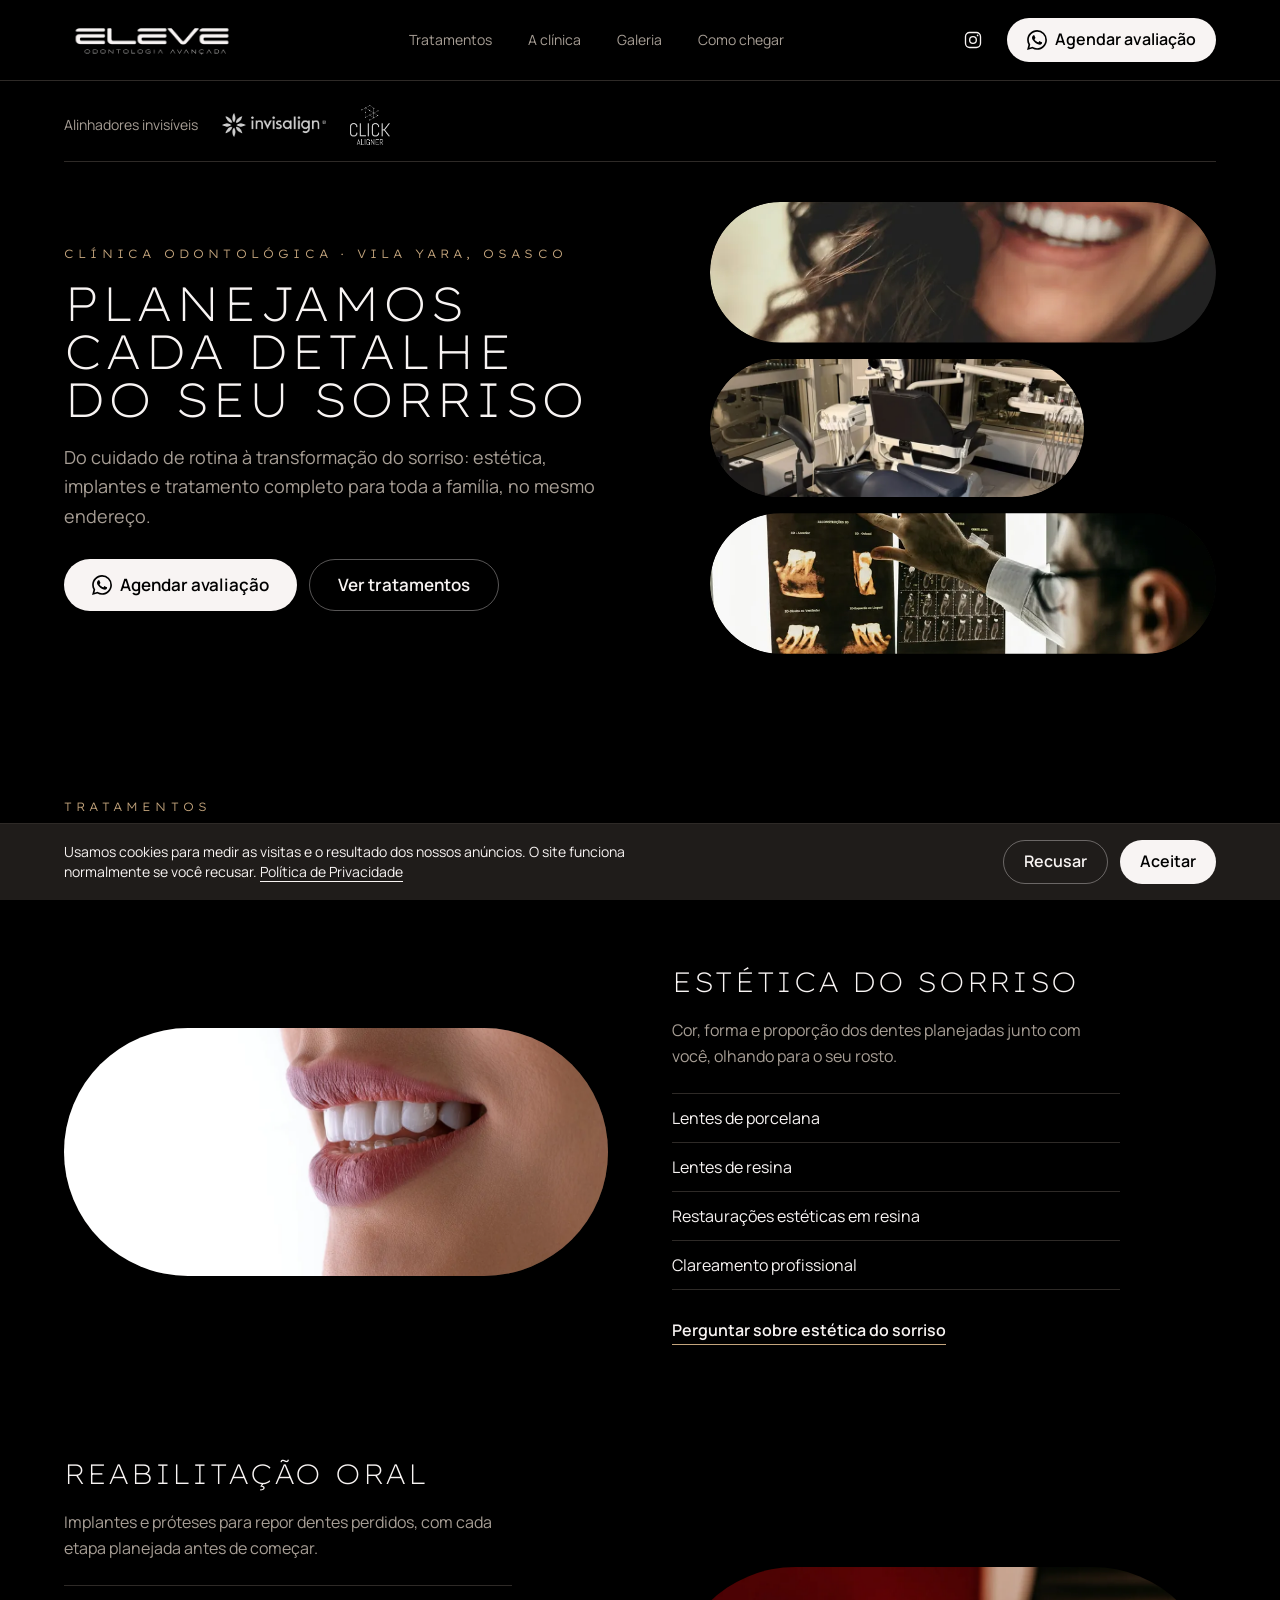
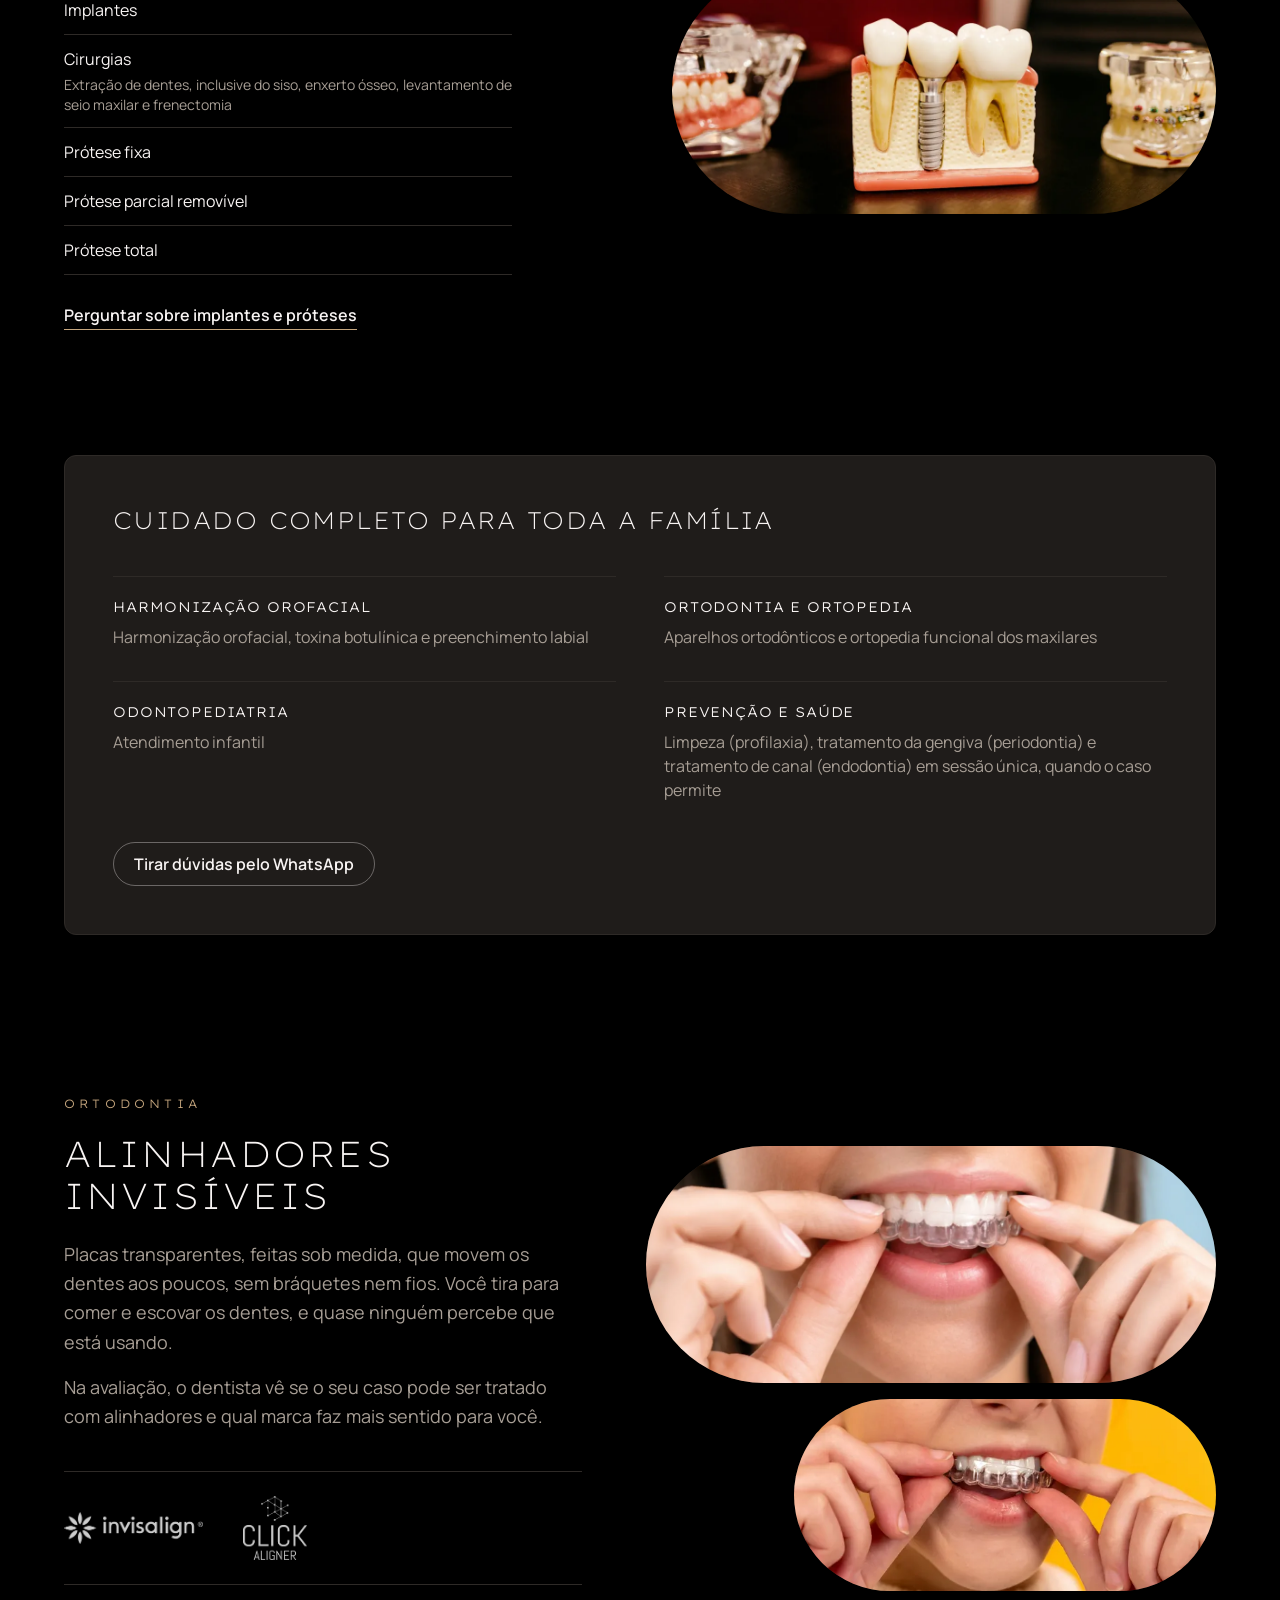
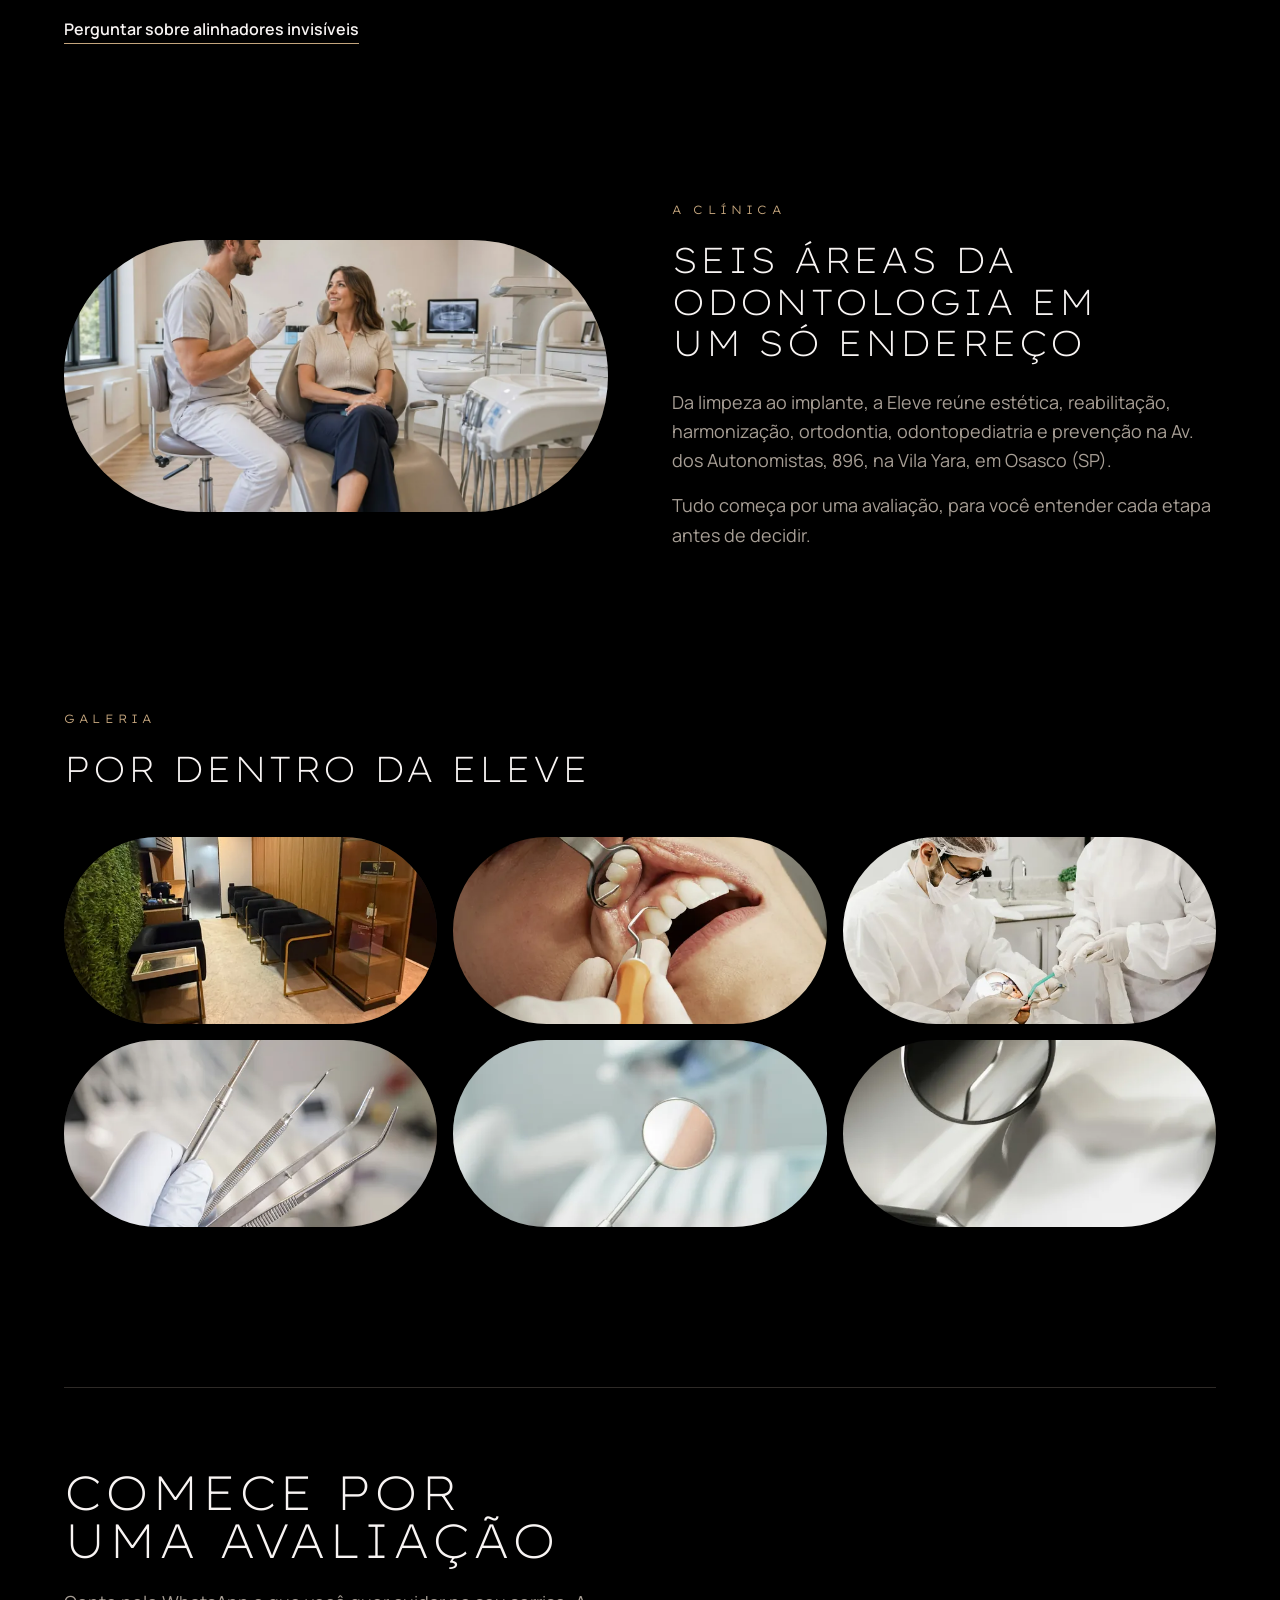
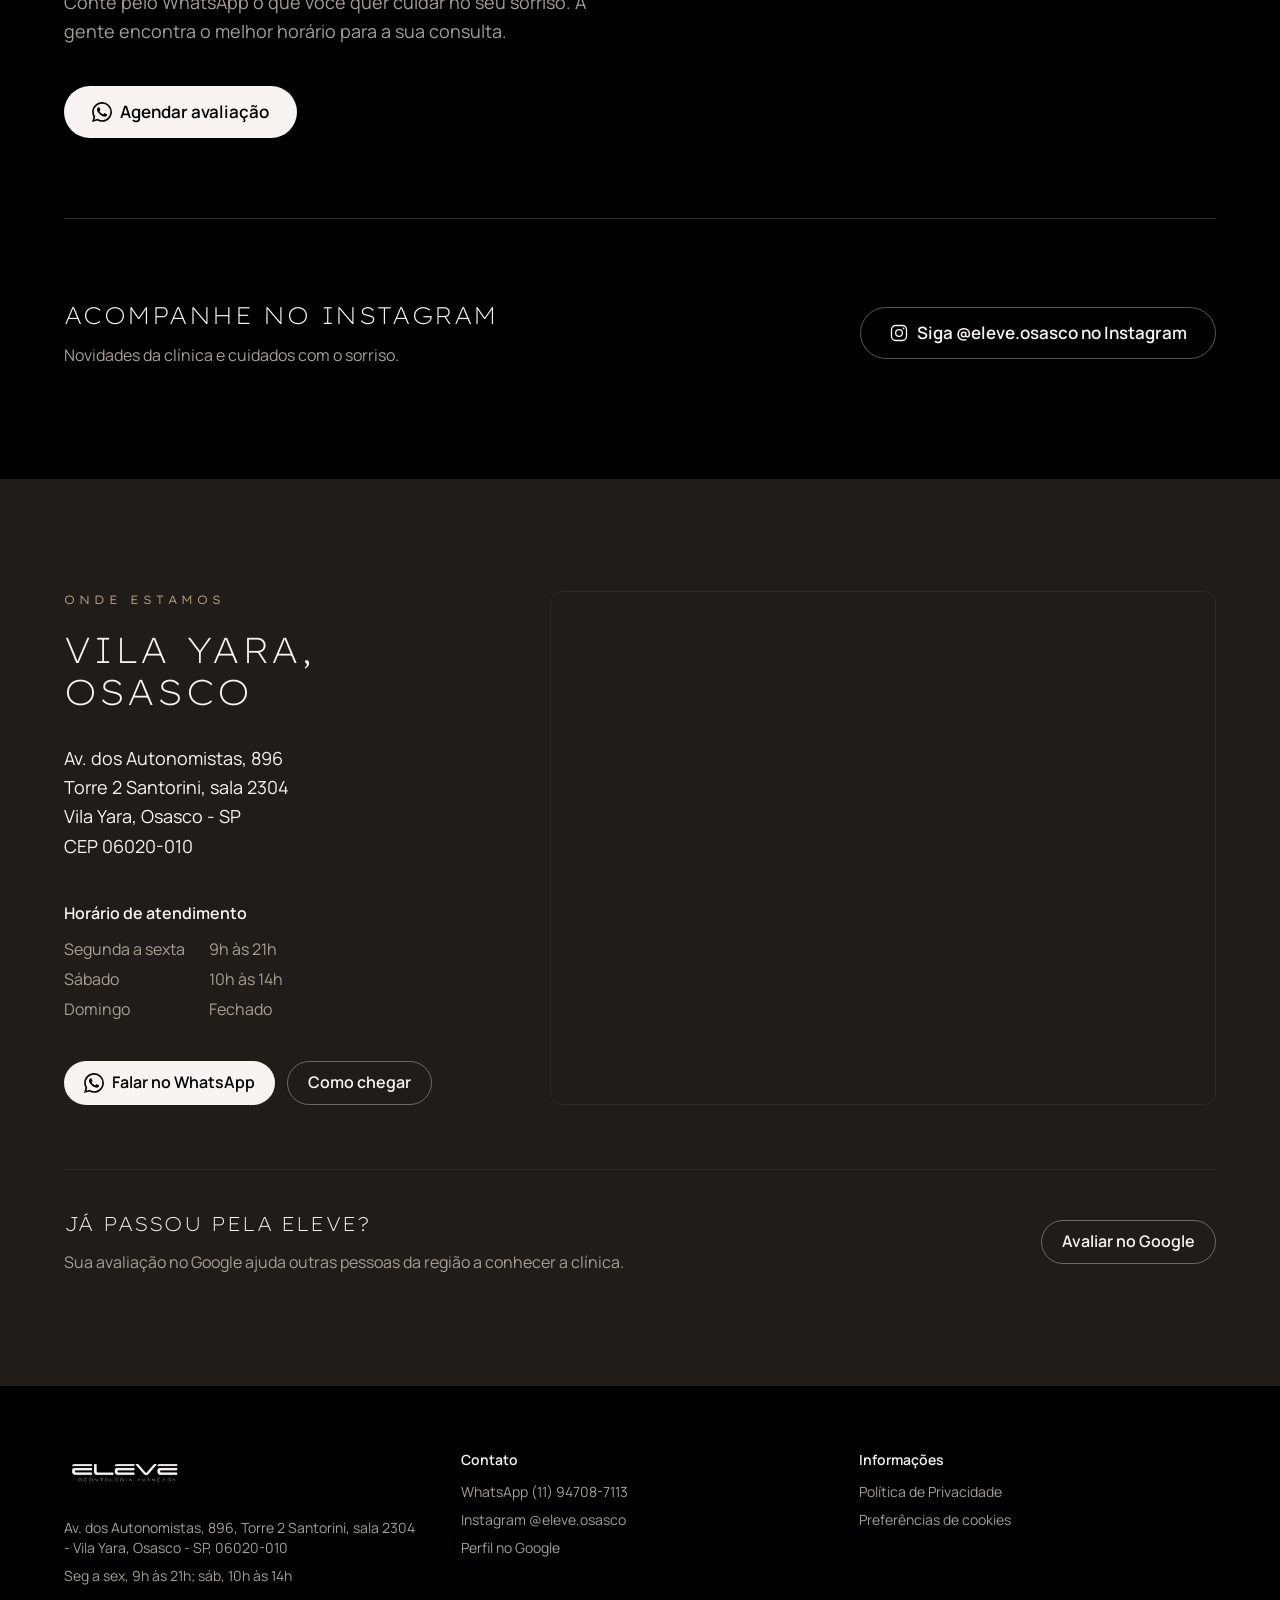
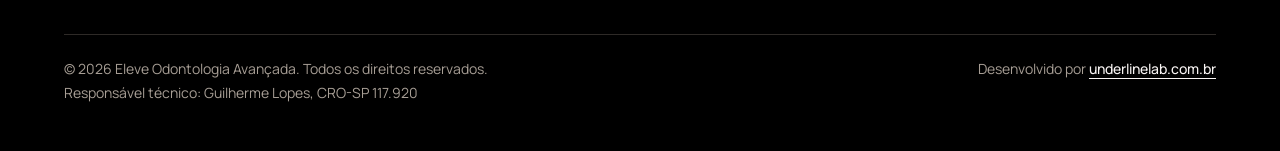
<file: index.html>
<!doctype html>
<html lang="pt-BR">
<head>
  <meta charset="utf-8">
  <meta name="viewport" content="width=device-width, initial-scale=1">
  <title>Dentista em Osasco, Vila Yara | Eleve Odontologia Avançada</title>
  <meta name="description" content="Clínica odontológica na Vila Yara, em Osasco: lentes, implantes, ortodontia, harmonização e cuidado para toda a família. Agende sua avaliação.">
  <link rel="canonical" href="https://eleveodontologiasp.com.br/">
  <meta name="theme-color" content="#000000">
  <!-- DEMO:INICIO -->
  <meta name="robots" content="noindex,nofollow">
  <!-- DEMO:FIM -->

  <link rel="icon" href="assets/icons/favicon.ico" sizes="32x32">
  <link rel="icon" href="assets/icons/favicon.svg" type="image/svg+xml">
  <link rel="apple-touch-icon" href="assets/icons/apple-touch-icon.png">

  <meta property="og:type" content="website">
  <meta property="og:locale" content="pt_BR">
  <meta property="og:site_name" content="Eleve Odontologia Avançada">
  <meta property="og:title" content="Dentista em Osasco, Vila Yara | Eleve Odontologia Avançada">
  <meta property="og:description" content="Clínica odontológica na Vila Yara, em Osasco: lentes, implantes, ortodontia, harmonização e cuidado para toda a família. Agende sua avaliação.">
  <meta property="og:url" content="https://eleveodontologiasp.com.br/">
  <meta property="og:image" content="https://eleveodontologiasp.com.br/assets/img/og-image.jpg">
  <meta property="og:image:width" content="1200">
  <meta property="og:image:height" content="630">
  <meta property="og:image:alt" content="Logo da Eleve Odontologia Avançada sobre fundo preto">
  <meta name="twitter:card" content="summary_large_image">

  <link rel="stylesheet" href="assets/css/styles.css?v=202611192007">
  <script src="assets/js/main.js?v=202611192007" defer></script>
  <script src="assets/js/galeria-ampliada.js?v=202611192007" defer></script>

  <!-- Ajustar @type e os horários conforme o briefing (dias sem expediente: remover o bloco) -->
  <!-- GEO: @graph com @id estáveis para buscadores e IAs ligarem clínica, site e página. Só dados do briefing. -->
  <script type="application/ld+json">
  {
    "@context": "https://schema.org",
    "@graph": [
      {
        "@type": "WebSite",
        "@id": "https://eleveodontologiasp.com.br/#website",
        "url": "https://eleveodontologiasp.com.br/",
        "name": "Eleve Odontologia Avançada",
        "inLanguage": "pt-BR",
        "publisher": {
          "@id": "https://eleveodontologiasp.com.br/#clinica"
        }
      },
      {
        "@type": "WebPage",
        "@id": "https://eleveodontologiasp.com.br/#pagina",
        "url": "https://eleveodontologiasp.com.br/",
        "name": "Dentista em Osasco, Vila Yara | Eleve Odontologia Avançada",
        "description": "Clínica odontológica na Vila Yara, em Osasco: lentes, implantes, ortodontia, harmonização e cuidado para toda a família. Agende sua avaliação.",
        "inLanguage": "pt-BR",
        "isPartOf": {
          "@id": "https://eleveodontologiasp.com.br/#website"
        },
        "about": {
          "@id": "https://eleveodontologiasp.com.br/#clinica"
        }
      },
      {
        "@type": "Dentist",
        "@id": "https://eleveodontologiasp.com.br/#clinica",
        "name": "Eleve Odontologia Avançada",
        "description": "Clínica odontológica na Av. dos Autonomistas, Vila Yara, Osasco (SP), com estética do sorriso, reabilitação oral, harmonização orofacial, ortodontia e ortopedia, odontopediatria e prevenção.",
        "url": "https://eleveodontologiasp.com.br/",
        "image": "https://eleveodontologiasp.com.br/assets/img/og-image.jpg",
        "logo": "https://eleveodontologiasp.com.br/assets/img/logo.webp",
        "telephone": "+5511947087113",
        "medicalSpecialty": "https://schema.org/Dentistry",
        "areaServed": {
          "@type": "City",
          "name": "Osasco"
        },
        "availableLanguage": "pt-BR",
        "hasMap": "https://maps.google.com/?cid=16338698947936392698",
        "knowsAbout": [
          "Lentes de porcelana",
          "Lentes de resina",
          "Restaurações estéticas em resina",
          "Clareamento profissional",
          "Implantes dentários",
          "Cirurgia oral",
          "Extração de dentes do siso",
          "Enxerto ósseo",
          "Levantamento de seio maxilar",
          "Frenectomia",
          "Prótese fixa",
          "Prótese parcial removível",
          "Prótese total",
          "Harmonização orofacial",
          "Toxina botulínica",
          "Preenchimento labial",
          "Ortodontia",
          "Ortopedia funcional dos maxilares",
          "Odontopediatria",
          "Profilaxia",
          "Periodontia",
          "Endodontia",
          "Endodontia em sessão única"
        ],
        "hasOfferCatalog": {
          "@type": "OfferCatalog",
          "name": "Tratamentos",
          "itemListElement": [
            {
              "@type": "OfferCatalog",
              "name": "Estética do sorriso",
              "itemListElement": [
                {
                  "@type": "Offer",
                  "itemOffered": {
                    "@type": "Service",
                    "name": "Lentes de porcelana"
                  }
                },
                {
                  "@type": "Offer",
                  "itemOffered": {
                    "@type": "Service",
                    "name": "Lentes de resina"
                  }
                },
                {
                  "@type": "Offer",
                  "itemOffered": {
                    "@type": "Service",
                    "name": "Restaurações estéticas em resina"
                  }
                },
                {
                  "@type": "Offer",
                  "itemOffered": {
                    "@type": "Service",
                    "name": "Clareamento profissional"
                  }
                }
              ]
            },
            {
              "@type": "OfferCatalog",
              "name": "Reabilitação oral",
              "itemListElement": [
                {
                  "@type": "Offer",
                  "itemOffered": {
                    "@type": "Service",
                    "name": "Implantes"
                  }
                },
                {
                  "@type": "Offer",
                  "itemOffered": {
                    "@type": "Service",
                    "name": "Cirurgias: extração de dentes, inclusive do siso, enxerto ósseo, levantamento de seio maxilar e frenectomia"
                  }
                },
                {
                  "@type": "Offer",
                  "itemOffered": {
                    "@type": "Service",
                    "name": "Prótese fixa"
                  }
                },
                {
                  "@type": "Offer",
                  "itemOffered": {
                    "@type": "Service",
                    "name": "Prótese parcial removível"
                  }
                },
                {
                  "@type": "Offer",
                  "itemOffered": {
                    "@type": "Service",
                    "name": "Prótese total"
                  }
                }
              ]
            },
            {
              "@type": "OfferCatalog",
              "name": "Harmonização orofacial",
              "itemListElement": [
                {
                  "@type": "Offer",
                  "itemOffered": {
                    "@type": "Service",
                    "name": "Harmonização orofacial"
                  }
                },
                {
                  "@type": "Offer",
                  "itemOffered": {
                    "@type": "Service",
                    "name": "Toxina botulínica"
                  }
                },
                {
                  "@type": "Offer",
                  "itemOffered": {
                    "@type": "Service",
                    "name": "Preenchimento labial"
                  }
                }
              ]
            },
            {
              "@type": "OfferCatalog",
              "name": "Ortodontia e ortopedia",
              "itemListElement": [
                {
                  "@type": "Offer",
                  "itemOffered": {
                    "@type": "Service",
                    "name": "Ortodontia"
                  }
                },
                {
                  "@type": "Offer",
                  "itemOffered": {
                    "@type": "Service",
                    "name": "Ortopedia funcional dos maxilares"
                  }
                }
              ]
            },
            {
              "@type": "OfferCatalog",
              "name": "Odontopediatria",
              "itemListElement": [
                {
                  "@type": "Offer",
                  "itemOffered": {
                    "@type": "Service",
                    "name": "Atendimento infantil"
                  }
                }
              ]
            },
            {
              "@type": "OfferCatalog",
              "name": "Prevenção e saúde",
              "itemListElement": [
                {
                  "@type": "Offer",
                  "itemOffered": {
                    "@type": "Service",
                    "name": "Limpeza (profilaxia)"
                  }
                },
                {
                  "@type": "Offer",
                  "itemOffered": {
                    "@type": "Service",
                    "name": "Periodontia"
                  }
                },
                {
                  "@type": "Offer",
                  "itemOffered": {
                    "@type": "Service",
                    "name": "Tratamento de canal (endodontia) em sessão única, quando indicado"
                  }
                }
              ]
            }
          ]
        },
        "address": {
          "@type": "PostalAddress",
          "streetAddress": "Av. dos Autonomistas, 896, Torre 2 Santorini, sala 2304 - Vila Yara",
          "addressLocality": "Osasco",
          "addressRegion": "SP",
          "postalCode": "06020-010",
          "addressCountry": "BR"
        },
        "openingHoursSpecification": [
          {
            "@type": "OpeningHoursSpecification",
            "dayOfWeek": [
              "Monday",
              "Tuesday",
              "Wednesday",
              "Thursday",
              "Friday"
            ],
            "opens": "09:00",
            "closes": "21:00"
          },
          {
            "@type": "OpeningHoursSpecification",
            "dayOfWeek": "Saturday",
            "opens": "10:00",
            "closes": "14:00"
          }
        ],
        "sameAs": [
          "https://www.instagram.com/eleve.osasco/",
          "https://www.google.com/search?kgmid=/g/11p2b_9p12"
        ]
      }
    ]
  }
  </script>
</head>
<body id="topo" class="bg-fundo text-texto font-corpo antialiased">
  <a href="#conteudo" class="sr-only focus:not-sr-only focus:fixed focus:top-2 focus:left-2 focus:z-[70] focus:bg-fundo focus:px-4 focus:py-2 focus:rounded-marca">Pular para o conteúdo</a>

<!-- SECTION: header -->
<header class="sticky top-0 z-40 border-b border-linha bg-fundo/90 backdrop-blur">
  <div class="container-lp flex h-16 items-center justify-between gap-4 md:h-20">
    <a href="#topo" class="flex shrink-0 items-center" aria-label="Eleve Odontologia Avançada, voltar ao início">
      <img src="assets/img/logo.webp" alt="Eleve Odontologia Avançada" width="800" height="289" class="h-12 w-auto md:h-16">
    </a>

    <nav aria-label="Principal" class="hidden lg:block">
      <ul class="flex items-center gap-9 text-sm text-texto-suave">
        <li><a href="#servicos" class="hover:text-texto">Tratamentos</a></li>
        <li><a href="#sobre" class="hover:text-texto">A clínica</a></li>
        <li><a href="#galeria" class="hover:text-texto">Galeria</a></li>
        <li><a href="#localizacao" class="hover:text-texto">Como chegar</a></li>
      </ul>
    </nav>

    <div class="flex items-center gap-1 sm:gap-3">
      <a href="https://www.instagram.com/eleve.osasco/" target="_blank" rel="noopener" class="icone-btn hover:bg-superficie"
         aria-label="Instagram @eleve.osasco" data-track="instagram" data-origem="header">
        <svg width="20" height="20" viewBox="0 0 24 24" fill="none" stroke="currentColor" stroke-width="1.6" aria-hidden="true"><rect x="3" y="3" width="18" height="18" rx="5"/><circle cx="12" cy="12" r="4"/><circle cx="17.5" cy="6.5" r="1" fill="currentColor" stroke="none"/></svg>
      </a>
      <a href="https://wa.me/5511947087113?text=Ol%C3%A1!%20Vi%20o%20site%20e%20gostaria%20de%20agendar%20um%20hor%C3%A1rio." target="_blank" rel="noopener"
         class="btn btn-marca" aria-label="Agendar avaliação pelo WhatsApp" data-track="whatsapp" data-origem="header">
        <svg width="20" height="20" viewBox="0 0 24 24" fill="currentColor" aria-hidden="true"><path d="M17.472 14.382c-.297-.149-1.758-.867-2.03-.967-.273-.099-.471-.148-.67.15-.197.297-.767.966-.94 1.164-.173.199-.347.223-.644.075-.297-.15-1.255-.463-2.39-1.475-.883-.788-1.48-1.761-1.653-2.059-.173-.297-.018-.458.13-.606.134-.133.298-.347.446-.52.149-.174.198-.298.298-.497.099-.198.05-.371-.025-.52-.075-.149-.669-1.612-.916-2.207-.242-.579-.487-.5-.669-.51-.173-.008-.371-.01-.57-.01-.198 0-.52.074-.792.372-.272.297-1.04 1.016-1.04 2.479 0 1.462 1.065 2.875 1.213 3.074.149.198 2.096 3.2 5.077 4.487.709.306 1.262.489 1.694.625.712.227 1.36.195 1.871.118.571-.085 1.758-.719 2.006-1.413.248-.694.248-1.289.173-1.413-.074-.124-.272-.198-.57-.347m-5.421 7.403h-.004a9.870 9.870 0 0 1-5.031-1.378l-.361-.214-3.741.982.998-3.648-.235-.374a9.860 9.860 0 0 1-1.51-5.26c.001-5.45 4.436-9.884 9.888-9.884 2.64 0 5.122 1.03 6.988 2.898a9.825 9.825 0 0 1 2.893 6.994c-.003 5.45-4.437 9.884-9.885 9.884m8.413-18.297A11.815 11.815 0 0 0 12.05 0C5.495 0 .16 5.335.157 11.892c0 2.096.547 4.142 1.588 5.945L.057 24l6.305-1.654a11.882 11.882 0 0 0 5.683 1.448h.005c6.554 0 11.890-5.335 11.893-11.893a11.821 11.821 0 0 0-3.48-8.413Z"/></svg>
        <span class="hidden sm:inline">Agendar avaliação</span>
      </a>
    </div>
  </div>
</header>
<!-- /SECTION: header -->

<main id="conteudo">
<!-- SECTION: hero -->
<!-- Protótipo: fotos de banco (Unsplash) no lugar das fotos da clínica. Trocar na contratação. -->
<section id="inicio" aria-labelledby="hero-titulo">
  <div class="container-lp grid gap-8 pt-5 pb-12 md:pt-6 md:pb-16 lg:grid-cols-[1.15fr_1fr] lg:items-center lg:gap-x-16 lg:gap-y-10">
    <!-- Faixa no topo da Hero: logos dos alinhadores parceiros, levam à seção #alinhadores -->
    <a href="#alinhadores" class="group flex flex-wrap items-center gap-x-6 gap-y-2 border-b border-linha pb-4 lg:col-span-2">
      <span class="text-sm text-texto-suave group-hover:text-texto">Alinhadores invisíveis</span>
      <img src="assets/img/logo-invisalign.webp" width="600" height="138" alt="Invisalign" class="logo-parceiro h-5 md:h-6">
      <img src="assets/img/logo-click-aligner.webp" width="298" height="300" alt="Click Aligner" class="logo-parceiro h-9 md:h-10">
    </a>
    <div>
      <!-- SEO: o eyebrow fica dentro do h1 para o título levar serviço e local sem mudar o visual -->
      <h1 id="hero-titulo">
        <span class="eyebrow block">Clínica odontológica · Vila Yara, Osasco</span>
        <span class="titulo mt-4 block text-[1.75rem] sm:text-[2.5rem] lg:text-5xl">Planejamos cada detalhe do seu sorriso</span>
      </h1>
      <p class="mt-5 max-w-[34rem] text-base leading-relaxed text-texto-suave md:text-lg">Do cuidado de rotina à transformação do sorriso: estética, implantes e tratamento completo para toda a família, no mesmo endereço.</p>
      <div class="mt-7 flex flex-wrap gap-3">
        <a href="https://wa.me/5511947087113?text=Ol%C3%A1!%20Vi%20o%20site%20e%20gostaria%20de%20agendar%20um%20hor%C3%A1rio." target="_blank" rel="noopener"
           class="btn btn-marca btn-lg" data-track="whatsapp" data-origem="hero"><svg width="20" height="20" viewBox="0 0 24 24" fill="currentColor" aria-hidden="true"><path d="M17.472 14.382c-.297-.149-1.758-.867-2.03-.967-.273-.099-.471-.148-.67.15-.197.297-.767.966-.94 1.164-.173.199-.347.223-.644.075-.297-.15-1.255-.463-2.39-1.475-.883-.788-1.48-1.761-1.653-2.059-.173-.297-.018-.458.13-.606.134-.133.298-.347.446-.52.149-.174.198-.298.298-.497.099-.198.05-.371-.025-.52-.075-.149-.669-1.612-.916-2.207-.242-.579-.487-.5-.669-.51-.173-.008-.371-.01-.57-.01-.198 0-.52.074-.792.372-.272.297-1.04 1.016-1.04 2.479 0 1.462 1.065 2.875 1.213 3.074.149.198 2.096 3.2 5.077 4.487.709.306 1.262.489 1.694.625.712.227 1.36.195 1.871.118.571-.085 1.758-.719 2.006-1.413.248-.694.248-1.289.173-1.413-.074-.124-.272-.198-.57-.347m-5.421 7.403h-.004a9.870 9.870 0 0 1-5.031-1.378l-.361-.214-3.741.982.998-3.648-.235-.374a9.860 9.860 0 0 1-1.51-5.26c.001-5.45 4.436-9.884 9.888-9.884 2.64 0 5.122 1.03 6.988 2.898a9.825 9.825 0 0 1 2.893 6.994c-.003 5.45-4.437 9.884-9.885 9.884m8.413-18.297A11.815 11.815 0 0 0 12.05 0C5.495 0 .16 5.335.157 11.892c0 2.096.547 4.142 1.588 5.945L.057 24l6.305-1.654a11.882 11.882 0 0 0 5.683 1.448h.005c6.554 0 11.890-5.335 11.893-11.893a11.821 11.821 0 0 0-3.48-8.413Z"/></svg> Agendar avaliação</a>
        <a href="#servicos" class="btn btn-contorno btn-lg">Ver tratamentos</a>
      </div>
    </div>

    <!-- Três cápsulas alinhadas à esquerda, com larguras escalonadas: as barras do "E" -->
    <div class="flex flex-col gap-3 md:gap-4">
      <img src="assets/img/sorriso-paciente-1600.webp"
           srcset="assets/img/sorriso-paciente-800.webp 800w, assets/img/sorriso-paciente-1600.webp 1600w"
           sizes="(min-width: 1024px) 34rem, 100vw" width="1600" height="1066"
           alt="Mulher sorrindo, com luz natural" fetchpriority="high"
           class="capsula capsula-hero aspect-[2.6/1] lg:aspect-[3.6/1] object-[50%_35%]">
      <img src="assets/img/consultorio-eleve-1600.webp"
           srcset="assets/img/consultorio-eleve-800.webp 800w, assets/img/consultorio-eleve-1600.webp 1200w"
           sizes="(min-width: 1024px) 25rem, 75vw" width="1200" height="1600"
           alt="Consultório da Eleve, com cadeira odontológica e vista da cidade à noite"
           class="capsula capsula-hero aspect-[2/1] lg:aspect-[2.7/1] !w-[74%] object-[50%_45%]">
      <img src="assets/img/planejamento-radiografia-1600.webp"
           srcset="assets/img/planejamento-radiografia-800.webp 800w, assets/img/planejamento-radiografia-1600.webp 1600w"
           sizes="(min-width: 1024px) 34rem, 100vw" width="1600" height="1066"
           alt="Dentista analisando radiografias para planejar o tratamento"
           class="capsula capsula-hero aspect-[2.6/1] lg:aspect-[3.6/1] object-[50%_30%]">
    </div>
  </div>
</section>
<!-- /SECTION: hero -->

<!-- SECTION: servicos -->
<!-- 18 tratamentos em 6 pilares (kit da marca). Estética e Reabilitação são a vitrine; os demais, "cuidado completo". -->
<section id="servicos" class="pt-16 pb-16 md:pt-20 md:pb-20" aria-labelledby="servicos-titulo">
  <div class="container-lp">
    <p class="eyebrow">Tratamentos</p>
    <h2 id="servicos-titulo" class="titulo mt-5 max-w-3xl text-[1.625rem] md:text-[2.5rem]">Da estética à reabilitação</h2>

    <div class="mt-16 space-y-20 md:mt-20 md:space-y-28">
      <article class="grid gap-8 md:grid-cols-2 md:items-center md:gap-16" aria-labelledby="pilar-estetica">
        <img src="assets/img/estetica-sorriso.webp" srcset="assets/img/estetica-sorriso-600.webp 600w, assets/img/estetica-sorriso.webp 1200w"
             sizes="(min-width: 768px) 50vw, 100vw" width="1200" height="800"
             alt="Sorriso em close, com dentes alinhados e claros" loading="lazy" decoding="async"
             class="capsula aspect-[2.2/1] object-[70%_50%]">
        <div>
          <h3 id="pilar-estetica" class="titulo text-xl md:text-[1.75rem]">Estética do sorriso</h3>
          <p class="mt-4 max-w-md leading-relaxed text-texto-suave">Cor, forma e proporção dos dentes planejadas junto com você, olhando para o seu rosto.</p>
          <ul class="mt-6 max-w-md divide-y divide-linha border-y border-linha">
            <li class="py-3">Lentes de porcelana</li>
            <li class="py-3">Lentes de resina</li>
            <li class="py-3">Restaurações estéticas em resina</li>
            <li class="py-3">Clareamento profissional</li>
          </ul>
          <a href="https://wa.me/5511947087113?text=Ol%C3%A1!%20Tenho%20interesse%20em%20est%C3%A9tica%20do%20sorriso." target="_blank" rel="noopener"
             class="mt-7 inline-block font-semibold underline decoration-acento decoration-1 underline-offset-8 hover:text-acento"
             data-track="whatsapp" data-origem="servico-estetica">Perguntar sobre estética do sorriso</a>
        </div>
      </article>

      <article class="grid gap-8 md:grid-cols-2 md:items-center md:gap-16" aria-labelledby="pilar-reabilitacao">
        <img src="assets/img/reabilitacao-implante.webp" srcset="assets/img/reabilitacao-implante-600.webp 600w, assets/img/reabilitacao-implante.webp 1200w"
             sizes="(min-width: 768px) 50vw, 100vw" width="1200" height="800"
             alt="Modelo de implante dentário ao lado de dentes naturais" loading="lazy" decoding="async"
             class="capsula aspect-[2.2/1] md:order-2">
        <div>
          <h3 id="pilar-reabilitacao" class="titulo text-xl md:text-[1.75rem]">Reabilitação oral</h3>
          <p class="mt-4 max-w-md leading-relaxed text-texto-suave">Implantes e próteses para repor dentes perdidos, com cada etapa planejada antes de começar.</p>
          <ul class="mt-6 max-w-md divide-y divide-linha border-y border-linha">
            <li class="py-3">Implantes</li>
            <li class="py-3">Cirurgias
              <span class="mt-1 block text-sm text-texto-suave">Extração de dentes, inclusive do siso, enxerto ósseo, levantamento de seio maxilar e frenectomia</span></li>
            <li class="py-3">Prótese fixa</li>
            <li class="py-3">Prótese parcial removível</li>
            <li class="py-3">Prótese total</li>
          </ul>
          <a href="https://wa.me/5511947087113?text=Ol%C3%A1!%20Tenho%20interesse%20em%20reabilita%C3%A7%C3%A3o%20oral%20(implantes%20e%20pr%C3%B3teses)." target="_blank" rel="noopener"
             class="mt-7 inline-block font-semibold underline decoration-acento decoration-1 underline-offset-8 hover:text-acento"
             data-track="whatsapp" data-origem="servico-reabilitacao">Perguntar sobre implantes e próteses</a>
        </div>
      </article>
    </div>

    <div class="mt-24 rounded-marca border border-linha bg-superficie p-6 md:mt-32 md:p-12">
      <h3 class="titulo text-lg md:text-2xl">Cuidado completo para toda a família</h3>
      <dl class="mt-10 grid gap-x-12 gap-y-8 md:grid-cols-2">
        <div class="border-t border-linha pt-5">
          <dt class="titulo text-sm font-light">Harmonização orofacial</dt>
          <dd class="mt-2 text-texto-suave">Harmonização orofacial, toxina botulínica e preenchimento labial</dd>
        </div>
        <div class="border-t border-linha pt-5">
          <dt class="titulo text-sm font-light">Ortodontia e ortopedia</dt>
          <dd class="mt-2 text-texto-suave">Aparelhos ortodônticos e ortopedia funcional dos maxilares</dd>
        </div>
        <div class="border-t border-linha pt-5">
          <dt class="titulo text-sm font-light">Odontopediatria</dt>
          <dd class="mt-2 text-texto-suave">Atendimento infantil</dd>
        </div>
        <div class="border-t border-linha pt-5">
          <dt class="titulo text-sm font-light">Prevenção e saúde</dt>
          <dd class="mt-2 text-texto-suave">Limpeza (profilaxia), tratamento da gengiva (periodontia) e tratamento de canal (endodontia) em sessão única, quando o caso permite</dd>
        </div>
      </dl>
      <a href="https://wa.me/5511947087113?text=Ol%C3%A1!%20Gostaria%20de%20saber%20mais%20sobre%20os%20tratamentos%20da%20cl%C3%ADnica." target="_blank" rel="noopener"
         class="btn btn-contorno mt-10" data-track="whatsapp" data-origem="servico-familia">Tirar dúvidas pelo WhatsApp</a>
    </div>
  </div>
</section>
<!-- /SECTION: servicos -->

<!-- SECTION: alinhadores -->
<!-- Protótipo: fotos de banco (Unsplash). Logos dos parceiros recebidos do cliente (_raw/_parceiros/). -->
<section id="alinhadores" class="py-16 md:py-20" aria-labelledby="alinhadores-titulo">
  <div class="container-lp grid gap-12 lg:grid-cols-[1fr_1.1fr] lg:items-center lg:gap-16">
    <div>
      <p class="eyebrow">Ortodontia</p>
      <h2 id="alinhadores-titulo" class="titulo mt-5 text-[1.625rem] md:text-[2.25rem]">Alinhadores invisíveis</h2>
      <p class="mt-6 max-w-[34rem] text-lg leading-relaxed text-texto-suave">Placas transparentes, feitas sob medida, que movem os dentes aos poucos, sem bráquetes nem fios. Você tira para comer e escovar os dentes, e quase ninguém percebe que está usando.</p>
      <p class="mt-4 max-w-[34rem] text-lg leading-relaxed text-texto-suave">Na avaliação, o dentista vê se o seu caso pode ser tratado com alinhadores e qual marca faz mais sentido para você.</p>

      <ul class="mt-10 flex flex-wrap items-center gap-x-10 gap-y-6 border-y border-linha py-6" aria-label="Marcas de alinhadores">
        <li><img src="assets/img/logo-invisalign.webp" width="600" height="138" alt="Invisalign" loading="lazy" decoding="async" class="logo-parceiro h-7 md:h-8"></li>
        <li><img src="assets/img/logo-click-aligner.webp" width="298" height="300" alt="Click Aligner" loading="lazy" decoding="async" class="logo-parceiro h-14 md:h-16"></li>
      </ul>

      <a href="https://wa.me/5511947087113?text=Ol%C3%A1!%20Tenho%20interesse%20em%20alinhadores%20invis%C3%ADveis." target="_blank" rel="noopener"
         class="mt-8 inline-block font-semibold underline decoration-acento decoration-1 underline-offset-8 hover:text-acento"
         data-track="whatsapp" data-origem="secao-alinhadores">Perguntar sobre alinhadores invisíveis</a>
    </div>

    <!-- Duas cápsulas escalonadas, no mesmo gesto das barras do "E" do hero -->
    <div class="flex flex-col gap-3 md:gap-4">
      <img src="assets/img/alinhador-encaixe.webp" srcset="assets/img/alinhador-encaixe-600.webp 600w, assets/img/alinhador-encaixe.webp 1200w"
           sizes="(min-width: 1024px) 38rem, 100vw" width="1200" height="900"
           alt="Mulher encaixando um alinhador transparente nos dentes de cima" loading="lazy" decoding="async"
           class="capsula aspect-[2.4/1] object-[50%_48%]">
      <img src="assets/img/alinhador-colocando.webp" srcset="assets/img/alinhador-colocando-600.webp 600w, assets/img/alinhador-colocando.webp 1200w"
           sizes="(min-width: 1024px) 28rem, 75vw" width="1200" height="800"
           alt="Close de um alinhador transparente sendo colocado nos dentes" loading="lazy" decoding="async"
           class="capsula aspect-[2.2/1] !w-[74%] self-end object-[50%_42%]">
    </div>
  </div>
</section>
<!-- /SECTION: alinhadores -->

<!-- SECTION: sobre -->
<!-- Diferenciais reais ainda não recebidos: o texto usa só o que o briefing confirma. -->
<section id="sobre" class="py-16 md:py-20" aria-labelledby="sobre-titulo">
  <div class="container-lp grid gap-10 md:grid-cols-2 md:items-center md:gap-16">
    <img src="assets/img/clinica-atendimento.webp" srcset="assets/img/clinica-atendimento-600.webp 600w, assets/img/clinica-atendimento.webp 1200w"
         sizes="(min-width: 768px) 50vw, 100vw" width="1200" height="900"
         alt="Dentista conversando com a paciente na cadeira do consultório" loading="lazy" decoding="async"
         class="capsula aspect-[2/1] object-[50%_45%]">
    <div>
      <p class="eyebrow">A clínica</p>
      <h2 id="sobre-titulo" class="titulo mt-5 text-[1.625rem] md:text-[2.25rem]">Seis áreas da odontologia em um só endereço</h2>
      <p class="mt-6 max-w-[34rem] text-lg leading-relaxed text-texto-suave">Da limpeza ao implante, a Eleve reúne estética, reabilitação, harmonização, ortodontia, odontopediatria e prevenção na Av. dos Autonomistas, 896, na Vila Yara, em Osasco (SP).</p>
      <p class="mt-4 max-w-[34rem] text-lg leading-relaxed text-texto-suave">Tudo começa por uma avaliação, para você entender cada etapa antes de decidir.</p>
    </div>
  </div>
</section>
<!-- /SECTION: sobre -->

<!-- SECTION: galeria -->
<!-- Protótipo: fotos de banco (Unsplash). Trocar pelas fotos da clínica na contratação. 6 fotos → grid-cols-2 sm:grid-cols-3 -->
<section id="galeria" class="py-16 md:py-20" aria-labelledby="galeria-titulo">
  <div class="container-lp">
    <p class="eyebrow">Galeria</p>
    <h2 id="galeria-titulo" class="titulo mt-5 text-[1.625rem] md:text-[2.25rem]">Por dentro da Eleve</h2>

    <ul data-galeria-ampliada class="mt-12 grid grid-cols-2 gap-4 sm:grid-cols-3" aria-label="Fotos da clínica">
      <li><img src="assets/img/galeria-recepcao-eleve-600.webp" srcset="assets/img/galeria-recepcao-eleve-600.webp 600w, assets/img/galeria-recepcao-eleve.webp 1200w"
               sizes="(min-width: 1152px) 23rem, (min-width: 640px) 33vw, 50vw" width="1200" height="1600"
               alt="Recepção da Eleve, com poltronas pretas, parede verde e armários de madeira" loading="lazy" decoding="async" class="capsula aspect-[2/1] object-[50%_62%]"></li>
      <li><img src="assets/img/galeria-avaliacao-600.webp" srcset="assets/img/galeria-avaliacao-600.webp 600w, assets/img/galeria-avaliacao.webp 1200w"
               sizes="(min-width: 1152px) 23rem, (min-width: 640px) 33vw, 50vw" width="1200" height="900"
               alt="Avaliação odontológica com espelho clínico" loading="lazy" decoding="async" class="capsula aspect-[2/1]"></li>
      <li><img src="assets/img/galeria-procedimento-600.webp" srcset="assets/img/galeria-procedimento-600.webp 600w, assets/img/galeria-procedimento.webp 1200w"
               sizes="(min-width: 1152px) 23rem, (min-width: 640px) 33vw, 50vw" width="1200" height="1800"
               alt="Dentista e assistente atendendo um paciente" loading="lazy" decoding="async" class="capsula aspect-[2/1] object-[50%_40%]"></li>
      <li><img src="assets/img/galeria-instrumentais-600.webp" srcset="assets/img/galeria-instrumentais-600.webp 600w, assets/img/galeria-instrumentais.webp 1200w"
               sizes="(min-width: 1152px) 23rem, (min-width: 640px) 33vw, 50vw" width="1200" height="1800"
               alt="Mão com luva segurando instrumentais odontológicos" loading="lazy" decoding="async" class="capsula aspect-[2/1] object-[50%_45%]"></li>
      <li><img src="assets/img/galeria-cadeira-600.webp" srcset="assets/img/galeria-cadeira-600.webp 600w, assets/img/galeria-cadeira.webp 1200w"
               sizes="(min-width: 1152px) 23rem, (min-width: 640px) 33vw, 50vw" width="1200" height="1800"
               alt="Espelho clínico em primeiro plano e cadeira odontológica ao fundo" loading="lazy" decoding="async" class="capsula aspect-[2/1] object-[50%_55%]"></li>
      <li><img src="assets/img/galeria-espelho-clinico-600.webp" srcset="assets/img/galeria-espelho-clinico-600.webp 600w, assets/img/galeria-espelho-clinico.webp 1200w"
               sizes="(min-width: 1152px) 23rem, (min-width: 640px) 33vw, 50vw" width="1200" height="1600"
               alt="Espelho e sonda odontológica sobre superfície clara" loading="lazy" decoding="async" class="capsula aspect-[2/1]"></li>
    </ul>
  </div>
</section>
<!-- /SECTION: galeria -->

<!-- SECTION: cta-intermediario -->
<section class="py-16 md:py-20" aria-labelledby="cta-meio-titulo">
  <div class="container-lp border-y border-linha py-16 md:py-20">
    <h2 id="cta-meio-titulo" class="titulo max-w-4xl text-[1.75rem] md:text-5xl">Comece por uma avaliação</h2>
    <p class="mt-6 max-w-[34rem] text-lg leading-relaxed text-texto-suave">Conte pelo WhatsApp o que você quer cuidar no seu sorriso. A gente encontra o melhor horário para a sua consulta.</p>
    <a href="https://wa.me/5511947087113?text=Ol%C3%A1!%20Vi%20o%20site%20e%20gostaria%20de%20agendar%20um%20hor%C3%A1rio." target="_blank" rel="noopener"
       class="btn btn-marca btn-lg mt-10" data-track="whatsapp" data-origem="cta-meio"><svg width="20" height="20" viewBox="0 0 24 24" fill="currentColor" aria-hidden="true"><path d="M17.472 14.382c-.297-.149-1.758-.867-2.03-.967-.273-.099-.471-.148-.67.15-.197.297-.767.966-.94 1.164-.173.199-.347.223-.644.075-.297-.15-1.255-.463-2.39-1.475-.883-.788-1.48-1.761-1.653-2.059-.173-.297-.018-.458.13-.606.134-.133.298-.347.446-.52.149-.174.198-.298.298-.497.099-.198.05-.371-.025-.52-.075-.149-.669-1.612-.916-2.207-.242-.579-.487-.5-.669-.51-.173-.008-.371-.01-.57-.01-.198 0-.52.074-.792.372-.272.297-1.04 1.016-1.04 2.479 0 1.462 1.065 2.875 1.213 3.074.149.198 2.096 3.2 5.077 4.487.709.306 1.262.489 1.694.625.712.227 1.36.195 1.871.118.571-.085 1.758-.719 2.006-1.413.248-.694.248-1.289.173-1.413-.074-.124-.272-.198-.57-.347m-5.421 7.403h-.004a9.870 9.870 0 0 1-5.031-1.378l-.361-.214-3.741.982.998-3.648-.235-.374a9.860 9.860 0 0 1-1.51-5.26c.001-5.45 4.436-9.884 9.888-9.884 2.64 0 5.122 1.03 6.988 2.898a9.825 9.825 0 0 1 2.893 6.994c-.003 5.45-4.437 9.884-9.885 9.884m8.413-18.297A11.815 11.815 0 0 0 12.05 0C5.495 0 .16 5.335.157 11.892c0 2.096.547 4.142 1.588 5.945L.057 24l6.305-1.654a11.882 11.882 0 0 0 5.683 1.448h.005c6.554 0 11.890-5.335 11.893-11.893a11.821 11.821 0 0 0-3.48-8.413Z"/></svg> Agendar avaliação</a>
  </div>
</section>
<!-- /SECTION: cta-intermediario -->

<!-- SECTION: instagram -->
<section class="pb-20 md:pb-28" aria-labelledby="instagram-titulo">
  <div class="container-lp flex flex-col items-start gap-6 md:flex-row md:items-center md:justify-between">
    <div>
      <h2 id="instagram-titulo" class="titulo text-lg md:text-2xl">Acompanhe no Instagram</h2>
      <p class="mt-3 max-w-prose text-texto-suave">Novidades da clínica e cuidados com o sorriso.</p>
    </div>
    <a href="https://www.instagram.com/eleve.osasco/" target="_blank" rel="noopener" class="btn btn-contorno btn-lg shrink-0"
       data-track="instagram" data-origem="secao-instagram">
      <svg width="20" height="20" viewBox="0 0 24 24" fill="none" stroke="currentColor" stroke-width="1.6" aria-hidden="true"><rect x="3" y="3" width="18" height="18" rx="5"/><circle cx="12" cy="12" r="4"/><circle cx="17.5" cy="6.5" r="1" fill="currentColor" stroke="none"/></svg>
      Siga @eleve.osasco no Instagram
    </a>
  </div>
</section>
<!-- /SECTION: instagram -->

<!-- SECTION: localizacao -->
<!-- Clínica em inauguração, ainda sem perfil no Google: mapa e "Como chegar" usam busca pelo endereço. Trocar pelo embed e link do perfil quando existir.
     Bloco (b) "Avalie-nos no Google": link oficial do perfil (g.page), recebido em 26/10/2026. -->
<section id="localizacao" class="bg-superficie py-20 md:py-28" aria-labelledby="localizacao-titulo">
  <div class="container-lp grid gap-10 lg:grid-cols-5 lg:gap-16">
    <div class="lg:col-span-2">
      <p class="eyebrow">Onde estamos</p>
      <h2 id="localizacao-titulo" class="titulo mt-5 text-[1.625rem] md:text-[2.25rem]">Vila Yara, Osasco</h2>
      <address class="mt-8 not-italic text-lg leading-relaxed">
        Av. dos Autonomistas, 896<br>
        Torre 2 Santorini, sala 2304<br>
        Vila Yara, Osasco - SP<br>
        CEP 06020-010
      </address>

      <h3 class="mt-10 font-semibold">Horário de atendimento</h3>
      <dl class="mt-3 grid grid-cols-[auto_1fr] gap-x-6 gap-y-1.5 text-texto-suave">
        <dt>Segunda a sexta</dt><dd>9h às 21h</dd>
        <dt>Sábado</dt><dd>10h às 14h</dd>
        <dt>Domingo</dt><dd>Fechado</dd>
      </dl>

      <div class="mt-10 flex flex-wrap gap-3">
        <a href="https://wa.me/5511947087113?text=Ol%C3%A1!%20Gostaria%20de%20confirmar%20o%20endere%C3%A7o%20e%20o%20hor%C3%A1rio." target="_blank" rel="noopener"
           class="btn btn-marca" data-track="whatsapp" data-origem="localizacao"><svg width="20" height="20" viewBox="0 0 24 24" fill="currentColor" aria-hidden="true"><path d="M17.472 14.382c-.297-.149-1.758-.867-2.03-.967-.273-.099-.471-.148-.67.15-.197.297-.767.966-.94 1.164-.173.199-.347.223-.644.075-.297-.15-1.255-.463-2.39-1.475-.883-.788-1.48-1.761-1.653-2.059-.173-.297-.018-.458.13-.606.134-.133.298-.347.446-.52.149-.174.198-.298.298-.497.099-.198.05-.371-.025-.52-.075-.149-.669-1.612-.916-2.207-.242-.579-.487-.5-.669-.51-.173-.008-.371-.01-.57-.01-.198 0-.52.074-.792.372-.272.297-1.04 1.016-1.04 2.479 0 1.462 1.065 2.875 1.213 3.074.149.198 2.096 3.2 5.077 4.487.709.306 1.262.489 1.694.625.712.227 1.36.195 1.871.118.571-.085 1.758-.719 2.006-1.413.248-.694.248-1.289.173-1.413-.074-.124-.272-.198-.57-.347m-5.421 7.403h-.004a9.870 9.870 0 0 1-5.031-1.378l-.361-.214-3.741.982.998-3.648-.235-.374a9.860 9.860 0 0 1-1.51-5.26c.001-5.45 4.436-9.884 9.888-9.884 2.64 0 5.122 1.03 6.988 2.898a9.825 9.825 0 0 1 2.893 6.994c-.003 5.45-4.437 9.884-9.885 9.884m8.413-18.297A11.815 11.815 0 0 0 12.05 0C5.495 0 .16 5.335.157 11.892c0 2.096.547 4.142 1.588 5.945L.057 24l6.305-1.654a11.882 11.882 0 0 0 5.683 1.448h.005c6.554 0 11.890-5.335 11.893-11.893a11.821 11.821 0 0 0-3.48-8.413Z"/></svg> Falar no WhatsApp</a>
        <a href="https://www.google.com/maps/search/?api=1&amp;query=Av.%20dos%20Autonomistas%2C%20896%20-%20Vila%20Yara%2C%20Osasco%20-%20SP" target="_blank" rel="noopener" class="btn btn-contorno"
           data-track="como-chegar" data-origem="localizacao">Como chegar</a>
      </div>
    </div>

    <iframe src="https://maps.google.com/maps?q=Av.%20dos%20Autonomistas%2C%20896%20-%20Vila%20Yara%2C%20Osasco%20-%20SP%2C%2006020-010&amp;z=16&amp;output=embed"
            title="Mapa com a localização da Eleve Odontologia Avançada"
            loading="lazy" referrerpolicy="no-referrer-when-downgrade" allowfullscreen
            class="h-80 w-full rounded-marca border border-linha grayscale lg:col-span-3 lg:h-full lg:min-h-[28rem]"></iframe>
  </div>

  <div class="container-lp mt-16 flex flex-col items-start gap-6 border-t border-linha pt-10 md:flex-row md:items-center md:justify-between">
    <div>
      <h3 class="titulo text-lg md:text-xl">Já passou pela Eleve?</h3>
      <p class="mt-3 max-w-prose text-texto-suave">Sua avaliação no Google ajuda outras pessoas da região a conhecer a clínica.</p>
    </div>
    <a href="https://g.page/r/CfoVzIMguL7iEBM/review" target="_blank" rel="noopener" class="btn btn-contorno shrink-0"
       data-track="avaliar-google" data-origem="localizacao">Avaliar no Google</a>
  </div>
</section>
<!-- /SECTION: localizacao -->
</main>

<!-- SECTION: footer -->
<footer class="pt-16 pb-28 text-sm md:pb-12">
  <div class="container-lp grid gap-10 md:grid-cols-3">
    <div>
      <img src="assets/img/logo.webp" alt="Eleve Odontologia Avançada" width="800" height="289" loading="lazy" class="h-11 w-auto">
      <address class="mt-6 not-italic text-texto-suave">Av. dos Autonomistas, 896, Torre 2 Santorini, sala 2304 - Vila Yara, Osasco - SP, 06020-010</address>
      <p class="mt-2 text-texto-suave">Seg a sex, 9h às 21h; sáb, 10h às 14h</p>
    </div>

    <div>
      <h2 class="font-semibold">Contato</h2>
      <ul class="mt-3 space-y-2 text-texto-suave">
        <li><a href="https://wa.me/5511947087113?text=Ol%C3%A1!%20Vi%20o%20site%20e%20gostaria%20de%20agendar%20um%20hor%C3%A1rio." target="_blank" rel="noopener"
               class="hover:text-texto" data-track="whatsapp" data-origem="footer">WhatsApp (11) 94708-7113</a></li>
        <li><a href="https://www.instagram.com/eleve.osasco/" target="_blank" rel="noopener" class="hover:text-texto"
               data-track="instagram" data-origem="footer">Instagram @eleve.osasco</a></li>
        <li><a href="https://share.google/f273jpF4G5EEc3lOR" target="_blank" rel="noopener" class="hover:text-texto"
               data-track="perfil-google" data-origem="footer">Perfil no Google</a></li>
      </ul>
    </div>

    <div>
      <h2 class="font-semibold">Informações</h2>
      <ul class="mt-3 space-y-2 text-texto-suave">
        <li><a href="politica-de-privacidade.html" class="hover:text-texto">Política de Privacidade</a></li>
        <li><button type="button" class="hover:text-texto" data-abrir-consentimento>Preferências de cookies</button></li>
      </ul>
    </div>
  </div>

  <div class="container-lp mt-12 flex flex-col gap-2 border-t border-linha pt-6 text-texto-suave md:flex-row md:justify-between">
    <!-- CFO (Código de Ética Odontológica, art. 44; Res. CFO 196/2019): nome e CRO do responsável técnico. A clínica não terá inscrição própria no CRO (decisão do operador, 26/10/2026). -->
    <div class="space-y-1">
      <p>© 2026 Eleve Odontologia Avançada. Todos os direitos reservados.</p>
      <p>Responsável técnico: Guilherme Lopes, CRO-SP 117.920</p>
    </div>
    <p>Desenvolvido por <a href="https://underlinelab.com.br" target="_blank" rel="noopener" class="font-medium text-texto underline underline-offset-4 hover:text-acento">underlinelab.com.br</a></p>
  </div>
</footer>
<!-- /SECTION: footer -->

<!-- SECTION: whatsapp-flutuante -->
<a href="https://wa.me/5511947087113?text=Ol%C3%A1!%20Vi%20o%20site%20e%20gostaria%20de%20agendar%20um%20hor%C3%A1rio." target="_blank" rel="noopener"
   class="wa-flutuante" aria-label="Conversar no WhatsApp" data-track="whatsapp" data-origem="flutuante">
  <svg width="30" height="30" viewBox="0 0 24 24" fill="currentColor" aria-hidden="true"><path d="M17.472 14.382c-.297-.149-1.758-.867-2.03-.967-.273-.099-.471-.148-.67.15-.197.297-.767.966-.94 1.164-.173.199-.347.223-.644.075-.297-.15-1.255-.463-2.39-1.475-.883-.788-1.48-1.761-1.653-2.059-.173-.297-.018-.458.13-.606.134-.133.298-.347.446-.52.149-.174.198-.298.298-.497.099-.198.05-.371-.025-.52-.075-.149-.669-1.612-.916-2.207-.242-.579-.487-.5-.669-.51-.173-.008-.371-.01-.57-.01-.198 0-.52.074-.792.372-.272.297-1.04 1.016-1.04 2.479 0 1.462 1.065 2.875 1.213 3.074.149.198 2.096 3.2 5.077 4.487.709.306 1.262.489 1.694.625.712.227 1.36.195 1.871.118.571-.085 1.758-.719 2.006-1.413.248-.694.248-1.289.173-1.413-.074-.124-.272-.198-.57-.347m-5.421 7.403h-.004a9.870 9.870 0 0 1-5.031-1.378l-.361-.214-3.741.982.998-3.648-.235-.374a9.860 9.860 0 0 1-1.51-5.26c.001-5.45 4.436-9.884 9.888-9.884 2.64 0 5.122 1.03 6.988 2.898a9.825 9.825 0 0 1 2.893 6.994c-.003 5.45-4.437 9.884-9.885 9.884m8.413-18.297A11.815 11.815 0 0 0 12.05 0C5.495 0 .16 5.335.157 11.892c0 2.096.547 4.142 1.588 5.945L.057 24l6.305-1.654a11.882 11.882 0 0 0 5.683 1.448h.005c6.554 0 11.890-5.335 11.893-11.893a11.821 11.821 0 0 0-3.48-8.413Z"/></svg>
</a>
<!-- /SECTION: whatsapp-flutuante -->

<!-- SECTION: consentimento -->
<!-- Só aparece quando há ga4Id ou metaPixelId no CONFIG do main.js -->
<div id="consentimento" class="consentimento" role="region" aria-label="Aviso de cookies" hidden>
  <div class="container-lp flex flex-col gap-4 md:flex-row md:items-center md:justify-between">
    <p class="max-w-prose text-sm">
      Usamos cookies para medir as visitas e o resultado dos nossos anúncios. O site funciona normalmente se você recusar.
      <a href="politica-de-privacidade.html" class="underline underline-offset-4">Política de Privacidade</a>
    </p>
    <div class="flex shrink-0 gap-3">
      <button type="button" class="btn btn-contorno" data-consentimento="recusar">Recusar</button>
      <button type="button" class="btn btn-marca" data-consentimento="aceitar">Aceitar</button>
    </div>
  </div>
</div>
<!-- /SECTION: consentimento -->
</body>
</html>
</file>
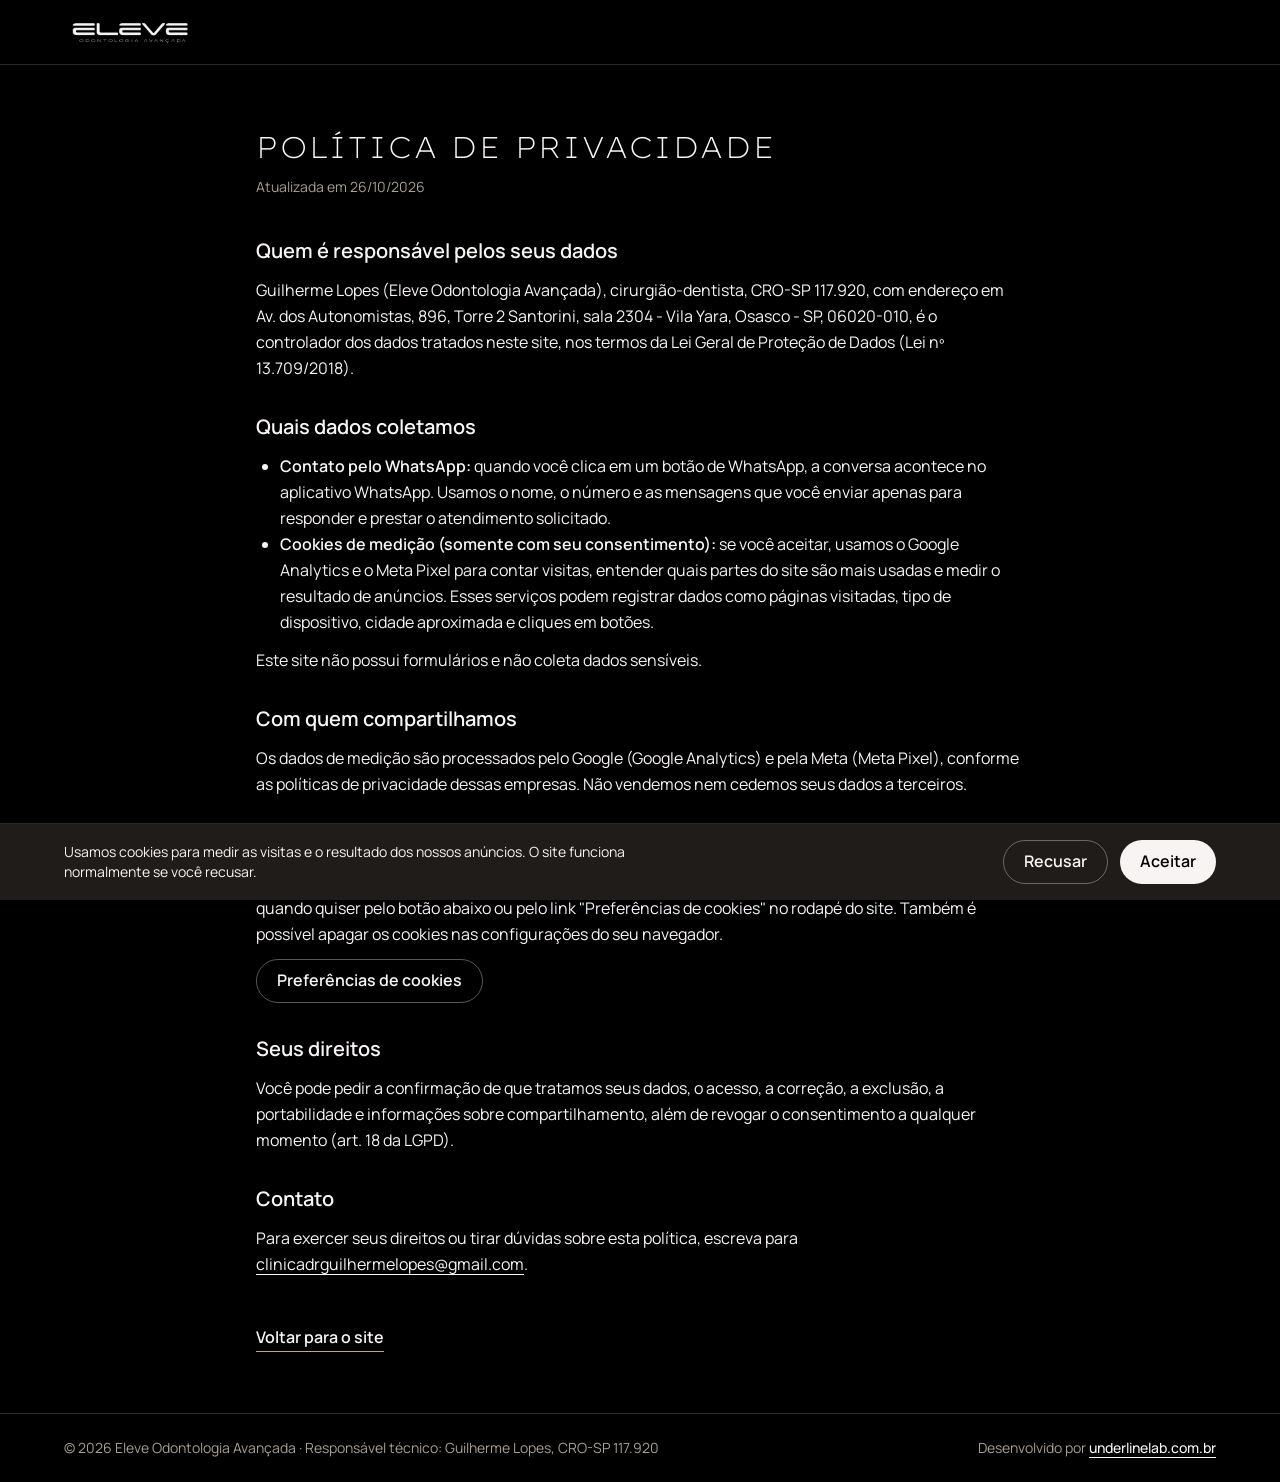
<file: politica-de-privacidade.html>
<!doctype html>
<html lang="pt-BR">
<head>
  <meta charset="utf-8">
  <meta name="viewport" content="width=device-width, initial-scale=1">
  <title>Política de Privacidade | Eleve Odontologia Avançada</title>
  <meta name="description" content="Como a Eleve Odontologia Avançada trata os dados de quem visita este site.">
  <link rel="canonical" href="https://eleveodontologiasp.com.br/politica-de-privacidade.html">
  <meta name="theme-color" content="#000000">
  <!-- DEMO:INICIO -->
  <meta name="robots" content="noindex,nofollow">
  <!-- DEMO:FIM -->
  <link rel="icon" href="assets/icons/favicon.ico" sizes="32x32">
  <link rel="icon" href="assets/icons/favicon.svg" type="image/svg+xml">
  <link rel="stylesheet" href="assets/css/styles.css?v=202611192007">
  <script src="assets/js/main.js?v=202611192007" defer></script>
</head>
<body class="bg-fundo text-texto font-corpo antialiased">
  <!-- Modelo genérico. Para clientes com alto tráfego ou dados sensíveis, recomendar revisão por advogado. -->
  <header class="border-b border-linha">
    <div class="container-lp flex h-16 items-center">
      <a href="./" aria-label="Eleve Odontologia Avançada, voltar ao início">
        <img src="assets/img/logo.webp" alt="Eleve Odontologia Avançada" width="800" height="289" class="h-12 w-auto">
      </a>
    </div>
  </header>

  <main class="container-lp max-w-3xl py-12 md:py-16">
    <h1 class="titulo text-2xl md:text-3xl">Política de Privacidade</h1>
    <p class="mt-3 text-sm text-texto-suave">Atualizada em 26/10/2026</p>

    <div class="mt-10 space-y-8 leading-relaxed [&_h2]:text-xl [&_h2]:font-semibold [&_p]:mt-3 [&_ul]:mt-3 [&_ul]:list-disc [&_ul]:pl-6">
      <section>
        <h2>Quem é responsável pelos seus dados</h2>
        <p>Guilherme Lopes (Eleve Odontologia Avançada), cirurgião-dentista, CRO-SP 117.920, com endereço em Av. dos Autonomistas, 896, Torre 2 Santorini, sala 2304 - Vila Yara, Osasco - SP, 06020-010, é o controlador dos dados tratados neste site, nos termos da Lei Geral de Proteção de Dados (Lei nº 13.709/2018).</p>
      </section>

      <section>
        <h2>Quais dados coletamos</h2>
        <ul>
          <li><strong>Contato pelo WhatsApp:</strong> quando você clica em um botão de WhatsApp, a conversa acontece no aplicativo WhatsApp. Usamos o nome, o número e as mensagens que você enviar apenas para responder e prestar o atendimento solicitado.</li>
          <li><strong>Cookies de medição (somente com seu consentimento):</strong> se você aceitar, usamos o Google Analytics e o Meta Pixel para contar visitas, entender quais partes do site são mais usadas e medir o resultado de anúncios. Esses serviços podem registrar dados como páginas visitadas, tipo de dispositivo, cidade aproximada e cliques em botões.</li>
        </ul>
        <p>Este site não possui formulários e não coleta dados sensíveis.</p>
      </section>

      <section>
        <h2>Com quem compartilhamos</h2>
        <p>Os dados de medição são processados pelo Google (Google Analytics) e pela Meta (Meta Pixel), conforme as políticas de privacidade dessas empresas. Não vendemos nem cedemos seus dados a terceiros.</p>
      </section>

      <section>
        <h2>Cookies e como mudar sua escolha</h2>
        <p>Os cookies de medição só são ativados depois que você clica em "Aceitar". Você pode mudar sua escolha quando quiser pelo botão abaixo ou pelo link "Preferências de cookies" no rodapé do site. Também é possível apagar os cookies nas configurações do seu navegador.</p>
        <p><button type="button" class="btn btn-contorno" data-abrir-consentimento>Preferências de cookies</button></p>
      </section>

      <section>
        <h2>Seus direitos</h2>
        <p>Você pode pedir a confirmação de que tratamos seus dados, o acesso, a correção, a exclusão, a portabilidade e informações sobre compartilhamento, além de revogar o consentimento a qualquer momento (art. 18 da LGPD).</p>
      </section>

      <section>
        <h2>Contato</h2>
        <p>Para exercer seus direitos ou tirar dúvidas sobre esta política, escreva para <a href="mailto:clinicadrguilhermelopes@gmail.com" class="underline underline-offset-4">clinicadrguilhermelopes@gmail.com</a>.</p>
      </section>
    </div>

    <p class="mt-12"><a href="./" class="font-semibold underline decoration-acento underline-offset-8">Voltar para o site</a></p>
  </main>

  <footer class="border-t border-linha py-6 text-sm text-texto-suave">
    <div class="container-lp flex flex-col gap-2 md:flex-row md:justify-between">
      <p>© 2026 Eleve Odontologia Avançada · Responsável técnico: Guilherme Lopes, CRO-SP 117.920</p>
      <p>Desenvolvido por <a href="https://underlinelab.com.br" target="_blank" rel="noopener" class="font-medium text-texto underline underline-offset-4">underlinelab.com.br</a></p>
    </div>
  </footer>

  <!-- Banner reaproveitado da página principal (mesmo comportamento do main.js) -->
  <div id="consentimento" class="consentimento" role="region" aria-label="Aviso de cookies" hidden>
    <div class="container-lp flex flex-col gap-4 md:flex-row md:items-center md:justify-between">
      <p class="max-w-prose text-sm">Usamos cookies para medir as visitas e o resultado dos nossos anúncios. O site funciona normalmente se você recusar.</p>
      <div class="flex shrink-0 gap-3">
        <button type="button" class="btn btn-contorno" data-consentimento="recusar">Recusar</button>
        <button type="button" class="btn btn-marca" data-consentimento="aceitar">Aceitar</button>
      </div>
    </div>
  </div>
</body>
</html>
</file>
<file: assets/css/styles.css>
/*! tailwindcss v4.3.3 | MIT License | https://tailwindcss.com */
@layer properties{@supports (((-webkit-hyphens:none)) and (not (margin-trim:inline))) or ((-moz-orient:inline) and (not (color:rgb(from red r g b)))){*,:before,:after,::backdrop{--tw-space-y-reverse:0;--tw-divide-y-reverse:0;--tw-border-style:solid;--tw-leading:initial;--tw-font-weight:initial;--tw-blur:initial;--tw-brightness:initial;--tw-contrast:initial;--tw-grayscale:initial;--tw-hue-rotate:initial;--tw-invert:initial;--tw-opacity:initial;--tw-saturate:initial;--tw-sepia:initial;--tw-drop-shadow:initial;--tw-drop-shadow-color:initial;--tw-drop-shadow-alpha:100%;--tw-drop-shadow-size:initial;--tw-backdrop-blur:initial;--tw-backdrop-brightness:initial;--tw-backdrop-contrast:initial;--tw-backdrop-grayscale:initial;--tw-backdrop-hue-rotate:initial;--tw-backdrop-invert:initial;--tw-backdrop-opacity:initial;--tw-backdrop-saturate:initial;--tw-backdrop-sepia:initial}}}@layer theme{:root,:host{--font-sans:-apple-system, BlinkMacSystemFont, "Segoe UI", Roboto, "Helvetica Neue", "Noto Sans", Arial, sans-serif, "Apple Color Emoji", "Segoe UI Emoji", "Segoe UI Symbol", "Noto Color Emoji";--font-mono:ui-monospace, SFMono-Regular, Menlo, Monaco, Consolas, "Liberation Mono", "Courier New", monospace;--spacing:.25rem;--container-md:28rem;--container-xl:36rem;--container-3xl:48rem;--container-4xl:56rem;--text-sm:.875rem;--text-sm--line-height:calc(1.25 / .875);--text-base:1rem;--text-base--line-height:calc(1.5 / 1);--text-lg:1.125rem;--text-lg--line-height:calc(1.75 / 1.125);--text-xl:1.25rem;--text-xl--line-height:calc(1.75 / 1.25);--text-2xl:1.5rem;--text-2xl--line-height:calc(2 / 1.5);--text-3xl:1.875rem;--text-3xl--line-height:calc(2.25 / 1.875);--text-5xl:3rem;--text-5xl--line-height:1;--font-weight-light:300;--font-weight-medium:500;--font-weight-semibold:600;--leading-relaxed:1.625;--default-font-family:var(--font-sans);--default-mono-font-family:var(--font-mono);--color-marca:#f8f4f3;--color-marca-escura:#eae2d8;--color-acento:#c4a57d;--color-fundo:#000;--color-superficie:#1f1c1a;--color-linha:#2e2a27;--color-texto:#f8f4f3;--color-texto-suave:#a79e95;--color-sobre-marca:#000;--color-whatsapp:#177e45;--color-whatsapp-escuro:#0f6334;--font-titulo:"Lexend Exa", ui-sans-serif, system-ui, sans-serif;--font-corpo:"Manrope", ui-sans-serif, system-ui, -apple-system, "Segoe UI", sans-serif;--radius-marca:.75rem}}@layer base{*,:after,:before,::backdrop{box-sizing:border-box;border:0 solid;margin:0;padding:0}::file-selector-button{box-sizing:border-box;border:0 solid;margin:0;padding:0}html,:host{-webkit-text-size-adjust:100%;tab-size:4;line-height:1.5;font-family:var(--default-font-family,-apple-system, BlinkMacSystemFont, "Segoe UI", Roboto, "Helvetica Neue", "Noto Sans", Arial, sans-serif, "Apple Color Emoji", "Segoe UI Emoji", "Segoe UI Symbol", "Noto Color Emoji");font-feature-settings:var(--default-font-feature-settings,normal);font-variation-settings:var(--default-font-variation-settings,normal);-webkit-tap-highlight-color:transparent}hr{height:0;color:inherit;border-top-width:1px}abbr:where([title]){-webkit-text-decoration:underline dotted;text-decoration:underline dotted}h1,h2,h3,h4,h5,h6{font-size:inherit;font-weight:inherit}a{color:inherit;-webkit-text-decoration:inherit;-webkit-text-decoration:inherit;-webkit-text-decoration:inherit;text-decoration:inherit}b,strong{font-weight:bolder}code,kbd,samp,pre{font-family:var(--default-mono-font-family,ui-monospace, SFMono-Regular, Menlo, Monaco, Consolas, "Liberation Mono", "Courier New", monospace);font-feature-settings:var(--default-mono-font-feature-settings,normal);font-variation-settings:var(--default-mono-font-variation-settings,normal);font-size:1em}small{font-size:80%}sub,sup{vertical-align:baseline;font-size:75%;line-height:0;position:relative}sub{bottom:-.25em}sup{top:-.5em}table{text-indent:0;border-color:inherit;border-collapse:collapse}:-moz-focusring:where(:not(iframe)){outline:auto}progress{vertical-align:baseline}summary{display:list-item}ol,ul,menu{list-style:none}img,svg,video,canvas,audio,iframe,embed,object{vertical-align:middle;display:block}img,video{max-width:100%;height:auto}button,input,select,optgroup,textarea{font:inherit;font-feature-settings:inherit;font-variation-settings:inherit;letter-spacing:inherit;color:inherit;opacity:1;background-color:#0000;border-radius:0}::file-selector-button{font:inherit;font-feature-settings:inherit;font-variation-settings:inherit;letter-spacing:inherit;color:inherit;opacity:1;background-color:#0000;border-radius:0}:where(select:is([multiple],[size])) optgroup{font-weight:bolder}:where(select:is([multiple],[size])) optgroup option{padding-inline-start:20px}::file-selector-button{margin-inline-end:4px}::placeholder{opacity:1}@supports (not ((-webkit-appearance:-apple-pay-button))) or (contain-intrinsic-size:1px){::placeholder{color:currentColor}@supports (color:color-mix(in lab, red, red)){::placeholder{color:color-mix(in oklab, currentcolor 50%, transparent)}}}textarea{resize:vertical}::-webkit-search-decoration{-webkit-appearance:none}::-webkit-date-and-time-value{min-height:1lh;text-align:inherit}::-webkit-datetime-edit{display:inline-flex}::-webkit-datetime-edit-fields-wrapper{padding:0}::-webkit-datetime-edit{padding-block:0}::-webkit-datetime-edit-year-field{padding-block:0}::-webkit-datetime-edit-month-field{padding-block:0}::-webkit-datetime-edit-day-field{padding-block:0}::-webkit-datetime-edit-hour-field{padding-block:0}::-webkit-datetime-edit-minute-field{padding-block:0}::-webkit-datetime-edit-second-field{padding-block:0}::-webkit-datetime-edit-millisecond-field{padding-block:0}::-webkit-datetime-edit-meridiem-field{padding-block:0}::-webkit-calendar-picker-indicator{line-height:1}:-moz-ui-invalid{box-shadow:none}button,input:where([type=button],[type=reset],[type=submit]){appearance:button}::file-selector-button{appearance:button}::-webkit-inner-spin-button{height:auto}::-webkit-outer-spin-button{height:auto}[hidden]:where(:not([hidden=until-found])){display:none!important}html{scroll-behavior:smooth}[id]{scroll-margin-top:6rem}:focus-visible{outline:3px solid var(--color-marca);outline-offset:3px}@media (prefers-reduced-motion:reduce){html{scroll-behavior:auto}*,:before,:after{transition-duration:.01ms!important;animation-duration:.01ms!important}}}@layer components{.container-lp{width:min(100% - 2rem,72rem);margin-inline:auto}.btn{border-radius:999px;justify-content:center;align-items:center;gap:.5rem;min-height:2.75rem;padding:.625rem 1.25rem;font-weight:600;line-height:1.2;text-decoration:none;transition:background-color .15s,color .15s,border-color .15s;display:inline-flex}.btn-lg{min-height:3.25rem;padding:.875rem 1.75rem;font-size:1.0625rem}.btn-marca{background:var(--color-marca);color:var(--color-sobre-marca)}.btn-marca:hover{background:var(--color-marca-escura)}.btn-whatsapp{background:var(--color-whatsapp);color:#fff}.btn-whatsapp:hover{background:var(--color-whatsapp-escuro)}.btn-contorno{color:var(--color-texto);border:1px solid #f8f4f359}.btn-contorno:hover{border-color:var(--color-texto)}.btn-claro{color:var(--color-marca-escura);background:#fff}.btn-claro:hover{background:var(--color-superficie)}.icone-btn{width:2.75rem;height:2.75rem;color:var(--color-texto);border-radius:9999px;justify-content:center;align-items:center;display:inline-flex}.icone-btn:hover{background:var(--color-superficie)}.titulo{font-family:var(--font-titulo);text-transform:uppercase;letter-spacing:.06em;text-wrap:balance;font-weight:200;line-height:1.15}.eyebrow{font-family:var(--font-titulo);text-transform:uppercase;letter-spacing:.35em;color:var(--color-acento);font-size:.75rem;font-weight:300}.capsula{object-fit:cover;background:var(--color-superficie);border-radius:999px;width:100%;display:block}.capsula-hero{animation:.9s cubic-bezier(.22,1,.36,1) both capsula-entra}.capsula-hero:nth-child(2){animation-delay:.12s}.capsula-hero:nth-child(3){animation-delay:.24s}@keyframes capsula-entra{0%{clip-path:inset(0 100% 0 0 round 999px);opacity:.4}to{clip-path:inset(0 round 999px);opacity:1}}.logo-parceiro{filter:brightness(0)invert();opacity:.8;width:auto;transition:filter .25s,opacity .25s;display:block}a:hover .logo-parceiro,a:focus-visible .logo-parceiro{opacity:1}.galeria-recolhida>li:nth-child(n+7){display:none}.faq-item summary{cursor:pointer;justify-content:space-between;align-items:center;gap:1rem;list-style:none;display:flex}.faq-item summary::-webkit-details-marker{display:none}.faq-item summary:after{content:"+";flex-shrink:0;font-size:1.5rem;line-height:1;transition:transform .2s}.faq-item[open] summary:after{transform:rotate(45deg)}.wa-flutuante{right:1rem;bottom:calc(1rem + env(safe-area-inset-bottom));z-index:50;background:var(--color-whatsapp);color:#fff;border-radius:9999px;justify-content:center;align-items:center;width:3.5rem;height:3.5rem;display:inline-flex;position:fixed;box-shadow:0 6px 20px #00000040}.wa-flutuante:hover{background:var(--color-whatsapp-escuro)}.consentimento{z-index:60;padding:1rem 0 calc(1rem + env(safe-area-inset-bottom));background:var(--color-superficie);border-top:1px solid var(--color-linha);inset-inline:0;position:fixed;bottom:0;box-shadow:0 -8px 24px #00000014}body.consentimento-aberto .wa-flutuante{display:none}}@layer utilities{.sr-only{clip-path:inset(50%);white-space:nowrap;border-width:0;width:1px;height:1px;margin:-1px;padding:0;position:absolute;overflow:hidden}.sticky{position:sticky}.top-0{top:0}.z-40{z-index:40}.mt-1{margin-top:var(--spacing)}.mt-2{margin-top:calc(var(--spacing) * 2)}.mt-3{margin-top:calc(var(--spacing) * 3)}.mt-4{margin-top:calc(var(--spacing) * 4)}.mt-5{margin-top:calc(var(--spacing) * 5)}.mt-6{margin-top:calc(var(--spacing) * 6)}.mt-7{margin-top:calc(var(--spacing) * 7)}.mt-8{margin-top:calc(var(--spacing) * 8)}.mt-10{margin-top:calc(var(--spacing) * 10)}.mt-12{margin-top:calc(var(--spacing) * 12)}.mt-16{margin-top:calc(var(--spacing) * 16)}.mt-24{margin-top:calc(var(--spacing) * 24)}.block{display:block}.flex{display:flex}.grid{display:grid}.hidden{display:none}.inline-block{display:inline-block}.aspect-\[2\.2\/1\]{aspect-ratio:2.2}.aspect-\[2\.4\/1\]{aspect-ratio:2.4}.aspect-\[2\.6\/1\]{aspect-ratio:2.6}.aspect-\[2\/1\]{aspect-ratio:2}.h-5{height:calc(var(--spacing) * 5)}.h-7{height:calc(var(--spacing) * 7)}.h-9{height:calc(var(--spacing) * 9)}.h-11{height:calc(var(--spacing) * 11)}.h-12{height:calc(var(--spacing) * 12)}.h-14{height:calc(var(--spacing) * 14)}.h-16{height:calc(var(--spacing) * 16)}.h-80{height:calc(var(--spacing) * 80)}.min-h-svh{min-height:100svh}.\!w-\[74\%\]{width:74%!important}.w-auto{width:auto}.w-full{width:100%}.max-w-3xl{max-width:var(--container-3xl)}.max-w-4xl{max-width:var(--container-4xl)}.max-w-\[34rem\]{max-width:34rem}.max-w-md{max-width:var(--container-md)}.max-w-prose{max-width:65ch}.max-w-xl{max-width:var(--container-xl)}.shrink-0{flex-shrink:0}.grid-cols-2{grid-template-columns:repeat(2,minmax(0,1fr))}.grid-cols-\[auto_1fr\]{grid-template-columns:auto 1fr}.flex-col{flex-direction:column}.flex-wrap{flex-wrap:wrap}.items-center{align-items:center}.items-start{align-items:flex-start}.justify-between{justify-content:space-between}.justify-center{justify-content:center}.gap-1{gap:var(--spacing)}.gap-2{gap:calc(var(--spacing) * 2)}.gap-3{gap:calc(var(--spacing) * 3)}.gap-4{gap:calc(var(--spacing) * 4)}.gap-6{gap:calc(var(--spacing) * 6)}.gap-8{gap:calc(var(--spacing) * 8)}.gap-9{gap:calc(var(--spacing) * 9)}.gap-10{gap:calc(var(--spacing) * 10)}.gap-12{gap:calc(var(--spacing) * 12)}:where(.space-y-1>:not(:last-child)){--tw-space-y-reverse:0;margin-block-start:calc(var(--spacing) * var(--tw-space-y-reverse));margin-block-end:calc(var(--spacing) * calc(1 - var(--tw-space-y-reverse)))}:where(.space-y-2>:not(:last-child)){--tw-space-y-reverse:0;margin-block-start:calc(calc(var(--spacing) * 2) * var(--tw-space-y-reverse));margin-block-end:calc(calc(var(--spacing) * 2) * calc(1 - var(--tw-space-y-reverse)))}:where(.space-y-8>:not(:last-child)){--tw-space-y-reverse:0;margin-block-start:calc(calc(var(--spacing) * 8) * var(--tw-space-y-reverse));margin-block-end:calc(calc(var(--spacing) * 8) * calc(1 - var(--tw-space-y-reverse)))}:where(.space-y-20>:not(:last-child)){--tw-space-y-reverse:0;margin-block-start:calc(calc(var(--spacing) * 20) * var(--tw-space-y-reverse));margin-block-end:calc(calc(var(--spacing) * 20) * calc(1 - var(--tw-space-y-reverse)))}.gap-x-6{column-gap:calc(var(--spacing) * 6)}.gap-x-10{column-gap:calc(var(--spacing) * 10)}.gap-x-12{column-gap:calc(var(--spacing) * 12)}.gap-y-1\.5{row-gap:calc(var(--spacing) * 1.5)}.gap-y-2{row-gap:calc(var(--spacing) * 2)}.gap-y-6{row-gap:calc(var(--spacing) * 6)}.gap-y-8{row-gap:calc(var(--spacing) * 8)}:where(.divide-y>:not(:last-child)){--tw-divide-y-reverse:0;border-bottom-style:var(--tw-border-style);border-top-style:var(--tw-border-style);border-top-width:calc(1px * var(--tw-divide-y-reverse));border-bottom-width:calc(1px * calc(1 - var(--tw-divide-y-reverse)))}:where(.divide-linha>:not(:last-child)){border-color:var(--color-linha)}.self-end{align-self:flex-end}.rounded-marca{border-radius:var(--radius-marca)}.border{border-style:var(--tw-border-style);border-width:1px}.border-y{border-block-style:var(--tw-border-style);border-block-width:1px}.border-t{border-top-style:var(--tw-border-style);border-top-width:1px}.border-b{border-bottom-style:var(--tw-border-style);border-bottom-width:1px}.border-linha{border-color:var(--color-linha)}.bg-fundo{background-color:var(--color-fundo)}.bg-fundo\/90{background-color:#000000e6}@supports (color:color-mix(in lab, red, red)){.bg-fundo\/90{background-color:color-mix(in oklab, var(--color-fundo) 90%, transparent)}}.bg-superficie{background-color:var(--color-superficie)}.object-\[50\%_30\%\]{object-position:50% 30%}.object-\[50\%_35\%\]{object-position:50% 35%}.object-\[50\%_40\%\]{object-position:50% 40%}.object-\[50\%_42\%\]{object-position:50% 42%}.object-\[50\%_45\%\]{object-position:50% 45%}.object-\[50\%_48\%\]{object-position:50% 48%}.object-\[50\%_55\%\]{object-position:50% 55%}.object-\[50\%_62\%\]{object-position:50% 62%}.object-\[70\%_50\%\]{object-position:70% 50%}.p-6{padding:calc(var(--spacing) * 6)}.py-3{padding-block:calc(var(--spacing) * 3)}.py-6{padding-block:calc(var(--spacing) * 6)}.py-12{padding-block:calc(var(--spacing) * 12)}.py-16{padding-block:calc(var(--spacing) * 16)}.py-20{padding-block:calc(var(--spacing) * 20)}.pt-5{padding-top:calc(var(--spacing) * 5)}.pt-6{padding-top:calc(var(--spacing) * 6)}.pt-10{padding-top:calc(var(--spacing) * 10)}.pt-16{padding-top:calc(var(--spacing) * 16)}.pb-4{padding-bottom:calc(var(--spacing) * 4)}.pb-12{padding-bottom:calc(var(--spacing) * 12)}.pb-16{padding-bottom:calc(var(--spacing) * 16)}.pb-20{padding-bottom:calc(var(--spacing) * 20)}.pb-28{padding-bottom:calc(var(--spacing) * 28)}.font-corpo{font-family:var(--font-corpo)}.text-2xl{font-size:var(--text-2xl);line-height:var(--tw-leading,var(--text-2xl--line-height))}.text-base{font-size:var(--text-base);line-height:var(--tw-leading,var(--text-base--line-height))}.text-lg{font-size:var(--text-lg);line-height:var(--tw-leading,var(--text-lg--line-height))}.text-sm{font-size:var(--text-sm);line-height:var(--tw-leading,var(--text-sm--line-height))}.text-xl{font-size:var(--text-xl);line-height:var(--tw-leading,var(--text-xl--line-height))}.text-\[1\.75rem\]{font-size:1.75rem}.text-\[1\.625rem\]{font-size:1.625rem}.leading-relaxed{--tw-leading:var(--leading-relaxed);line-height:var(--leading-relaxed)}.font-light{--tw-font-weight:var(--font-weight-light);font-weight:var(--font-weight-light)}.font-medium{--tw-font-weight:var(--font-weight-medium);font-weight:var(--font-weight-medium)}.font-semibold{--tw-font-weight:var(--font-weight-semibold);font-weight:var(--font-weight-semibold)}.text-texto{color:var(--color-texto)}.text-texto-suave{color:var(--color-texto-suave)}.not-italic{font-style:normal}.underline{text-decoration-line:underline}.decoration-acento{-webkit-text-decoration-color:var(--color-acento);-webkit-text-decoration-color:var(--color-acento);text-decoration-color:var(--color-acento)}.decoration-1{text-decoration-thickness:1px}.underline-offset-4{text-underline-offset:4px}.underline-offset-8{text-underline-offset:8px}.antialiased{-webkit-font-smoothing:antialiased;-moz-osx-font-smoothing:grayscale}.grayscale{--tw-grayscale:grayscale(100%);filter:var(--tw-blur,) var(--tw-brightness,) var(--tw-contrast,) var(--tw-grayscale,) var(--tw-hue-rotate,) var(--tw-invert,) var(--tw-saturate,) var(--tw-sepia,) var(--tw-drop-shadow,)}.backdrop-blur{--tw-backdrop-blur:blur(8px);-webkit-backdrop-filter:var(--tw-backdrop-blur,) var(--tw-backdrop-brightness,) var(--tw-backdrop-contrast,) var(--tw-backdrop-grayscale,) var(--tw-backdrop-hue-rotate,) var(--tw-backdrop-invert,) var(--tw-backdrop-opacity,) var(--tw-backdrop-saturate,) var(--tw-backdrop-sepia,);backdrop-filter:var(--tw-backdrop-blur,) var(--tw-backdrop-brightness,) var(--tw-backdrop-contrast,) var(--tw-backdrop-grayscale,) var(--tw-backdrop-hue-rotate,) var(--tw-backdrop-invert,) var(--tw-backdrop-opacity,) var(--tw-backdrop-saturate,) var(--tw-backdrop-sepia,)}@media (hover:hover){.group-hover\:text-texto:is(:where(.group):hover *){color:var(--color-texto)}.hover\:bg-superficie:hover{background-color:var(--color-superficie)}.hover\:text-acento:hover{color:var(--color-acento)}.hover\:text-texto:hover{color:var(--color-texto)}}.focus\:not-sr-only:focus{clip-path:none;white-space:normal;width:auto;height:auto;margin:0;padding:0;position:static;overflow:visible}.focus\:fixed:focus{position:fixed}.focus\:top-2:focus{top:calc(var(--spacing) * 2)}.focus\:left-2:focus{left:calc(var(--spacing) * 2)}.focus\:z-\[70\]:focus{z-index:70}.focus\:rounded-marca:focus{border-radius:var(--radius-marca)}.focus\:bg-fundo:focus{background-color:var(--color-fundo)}.focus\:px-4:focus{padding-inline:calc(var(--spacing) * 4)}.focus\:py-2:focus{padding-block:calc(var(--spacing) * 2)}@media (min-width:40rem){.sm\:inline{display:inline}.sm\:grid-cols-3{grid-template-columns:repeat(3,minmax(0,1fr))}.sm\:gap-3{gap:calc(var(--spacing) * 3)}.sm\:text-\[2\.5rem\]{font-size:2.5rem}}@media (min-width:48rem){.md\:order-2{order:2}.md\:mt-20{margin-top:calc(var(--spacing) * 20)}.md\:mt-32{margin-top:calc(var(--spacing) * 32)}.md\:h-6{height:calc(var(--spacing) * 6)}.md\:h-8{height:calc(var(--spacing) * 8)}.md\:h-10{height:calc(var(--spacing) * 10)}.md\:h-16{height:calc(var(--spacing) * 16)}.md\:h-20{height:calc(var(--spacing) * 20)}.md\:grid-cols-2{grid-template-columns:repeat(2,minmax(0,1fr))}.md\:grid-cols-3{grid-template-columns:repeat(3,minmax(0,1fr))}.md\:flex-row{flex-direction:row}.md\:items-center{align-items:center}.md\:justify-between{justify-content:space-between}.md\:gap-4{gap:calc(var(--spacing) * 4)}.md\:gap-16{gap:calc(var(--spacing) * 16)}:where(.md\:space-y-28>:not(:last-child)){--tw-space-y-reverse:0;margin-block-start:calc(calc(var(--spacing) * 28) * var(--tw-space-y-reverse));margin-block-end:calc(calc(var(--spacing) * 28) * calc(1 - var(--tw-space-y-reverse)))}.md\:p-12{padding:calc(var(--spacing) * 12)}.md\:py-16{padding-block:calc(var(--spacing) * 16)}.md\:py-20{padding-block:calc(var(--spacing) * 20)}.md\:py-28{padding-block:calc(var(--spacing) * 28)}.md\:pt-6{padding-top:calc(var(--spacing) * 6)}.md\:pt-20{padding-top:calc(var(--spacing) * 20)}.md\:pb-12{padding-bottom:calc(var(--spacing) * 12)}.md\:pb-16{padding-bottom:calc(var(--spacing) * 16)}.md\:pb-20{padding-bottom:calc(var(--spacing) * 20)}.md\:pb-28{padding-bottom:calc(var(--spacing) * 28)}.md\:text-2xl{font-size:var(--text-2xl);line-height:var(--tw-leading,var(--text-2xl--line-height))}.md\:text-3xl{font-size:var(--text-3xl);line-height:var(--tw-leading,var(--text-3xl--line-height))}.md\:text-5xl{font-size:var(--text-5xl);line-height:var(--tw-leading,var(--text-5xl--line-height))}.md\:text-lg{font-size:var(--text-lg);line-height:var(--tw-leading,var(--text-lg--line-height))}.md\:text-xl{font-size:var(--text-xl);line-height:var(--tw-leading,var(--text-xl--line-height))}.md\:text-\[1\.75rem\]{font-size:1.75rem}.md\:text-\[2\.5rem\]{font-size:2.5rem}.md\:text-\[2\.25rem\]{font-size:2.25rem}}@media (min-width:64rem){.lg\:col-span-2{grid-column:span 2/span 2}.lg\:col-span-3{grid-column:span 3/span 3}.lg\:block{display:block}.lg\:aspect-\[2\.7\/1\]{aspect-ratio:2.7}.lg\:aspect-\[3\.6\/1\]{aspect-ratio:3.6}.lg\:h-full{height:100%}.lg\:min-h-\[28rem\]{min-height:28rem}.lg\:grid-cols-5{grid-template-columns:repeat(5,minmax(0,1fr))}.lg\:grid-cols-\[1\.15fr_1fr\]{grid-template-columns:1.15fr 1fr}.lg\:grid-cols-\[1fr_1\.1fr\]{grid-template-columns:1fr 1.1fr}.lg\:items-center{align-items:center}.lg\:gap-16{gap:calc(var(--spacing) * 16)}.lg\:gap-x-16{column-gap:calc(var(--spacing) * 16)}.lg\:gap-y-10{row-gap:calc(var(--spacing) * 10)}.lg\:text-5xl{font-size:var(--text-5xl);line-height:var(--tw-leading,var(--text-5xl--line-height))}}.\[\&_h2\]\:text-xl h2{font-size:var(--text-xl);line-height:var(--tw-leading,var(--text-xl--line-height))}.\[\&_h2\]\:font-semibold h2{--tw-font-weight:var(--font-weight-semibold);font-weight:var(--font-weight-semibold)}.\[\&_p\]\:mt-3 p,.\[\&_ul\]\:mt-3 ul{margin-top:calc(var(--spacing) * 3)}.\[\&_ul\]\:list-disc ul{list-style-type:disc}.\[\&_ul\]\:pl-6 ul{padding-left:calc(var(--spacing) * 6)}}@font-face{font-family:Lexend Exa;src:url(../fonts/LexendExa-200.woff2)format("woff2");font-weight:200;font-display:swap}@font-face{font-family:Lexend Exa;src:url(../fonts/LexendExa-300.woff2)format("woff2");font-weight:300;font-display:swap}@font-face{font-family:Lexend Exa;src:url(../fonts/LexendExa-400.woff2)format("woff2");font-weight:400;font-display:swap}@font-face{font-family:Manrope;src:url(../fonts/Manrope-400.woff2)format("woff2");font-weight:400;font-display:swap}@font-face{font-family:Manrope;src:url(../fonts/Manrope-500.woff2)format("woff2");font-weight:500;font-display:swap}@font-face{font-family:Manrope;src:url(../fonts/Manrope-600.woff2)format("woff2");font-weight:600;font-display:swap}@property --tw-space-y-reverse{syntax:"*";inherits:false;initial-value:0}@property --tw-divide-y-reverse{syntax:"*";inherits:false;initial-value:0}@property --tw-border-style{syntax:"*";inherits:false;initial-value:solid}@property --tw-leading{syntax:"*";inherits:false}@property --tw-font-weight{syntax:"*";inherits:false}@property --tw-blur{syntax:"*";inherits:false}@property --tw-brightness{syntax:"*";inherits:false}@property --tw-contrast{syntax:"*";inherits:false}@property --tw-grayscale{syntax:"*";inherits:false}@property --tw-hue-rotate{syntax:"*";inherits:false}@property --tw-invert{syntax:"*";inherits:false}@property --tw-opacity{syntax:"*";inherits:false}@property --tw-saturate{syntax:"*";inherits:false}@property --tw-sepia{syntax:"*";inherits:false}@property --tw-drop-shadow{syntax:"*";inherits:false}@property --tw-drop-shadow-color{syntax:"*";inherits:false}@property --tw-drop-shadow-alpha{syntax:"<percentage>";inherits:false;initial-value:100%}@property --tw-drop-shadow-size{syntax:"*";inherits:false}@property --tw-backdrop-blur{syntax:"*";inherits:false}@property --tw-backdrop-brightness{syntax:"*";inherits:false}@property --tw-backdrop-contrast{syntax:"*";inherits:false}@property --tw-backdrop-grayscale{syntax:"*";inherits:false}@property --tw-backdrop-hue-rotate{syntax:"*";inherits:false}@property --tw-backdrop-invert{syntax:"*";inherits:false}@property --tw-backdrop-opacity{syntax:"*";inherits:false}@property --tw-backdrop-saturate{syntax:"*";inherits:false}@property --tw-backdrop-sepia{syntax:"*";inherits:false}
</file>
